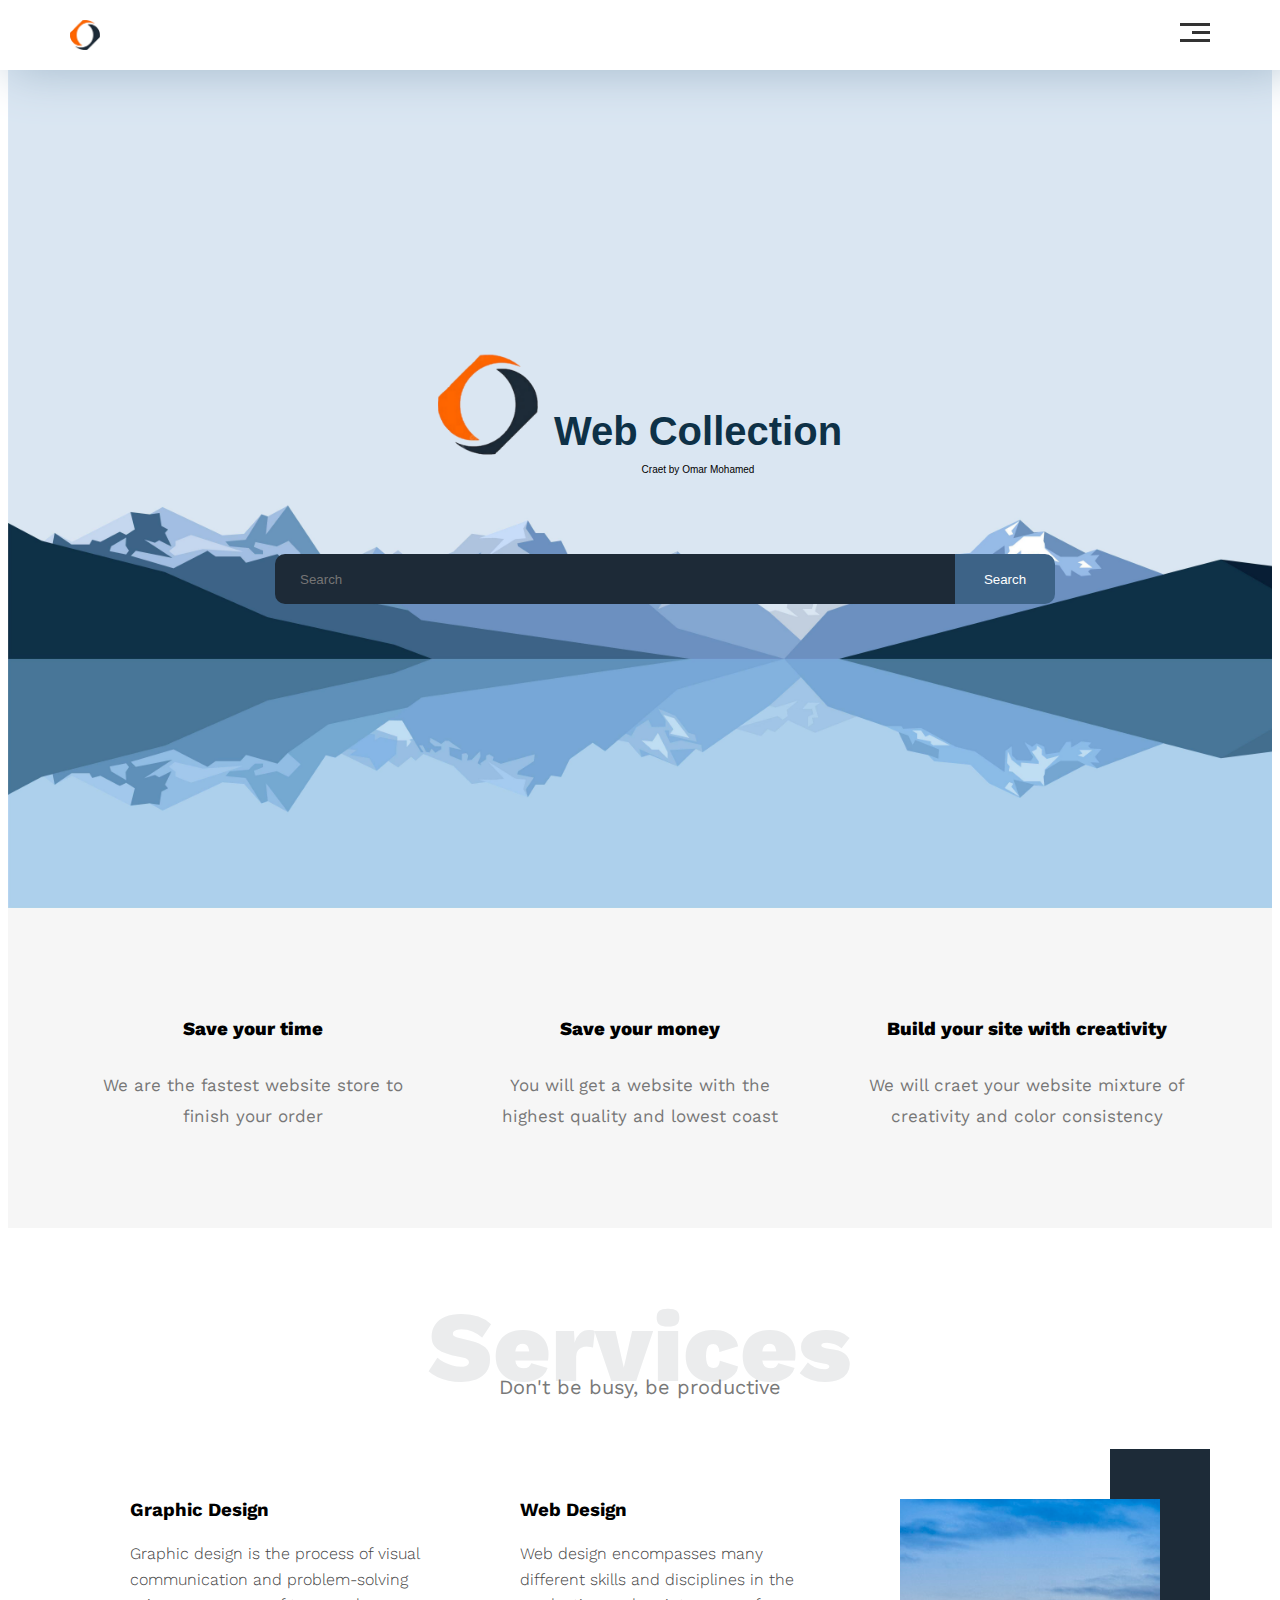
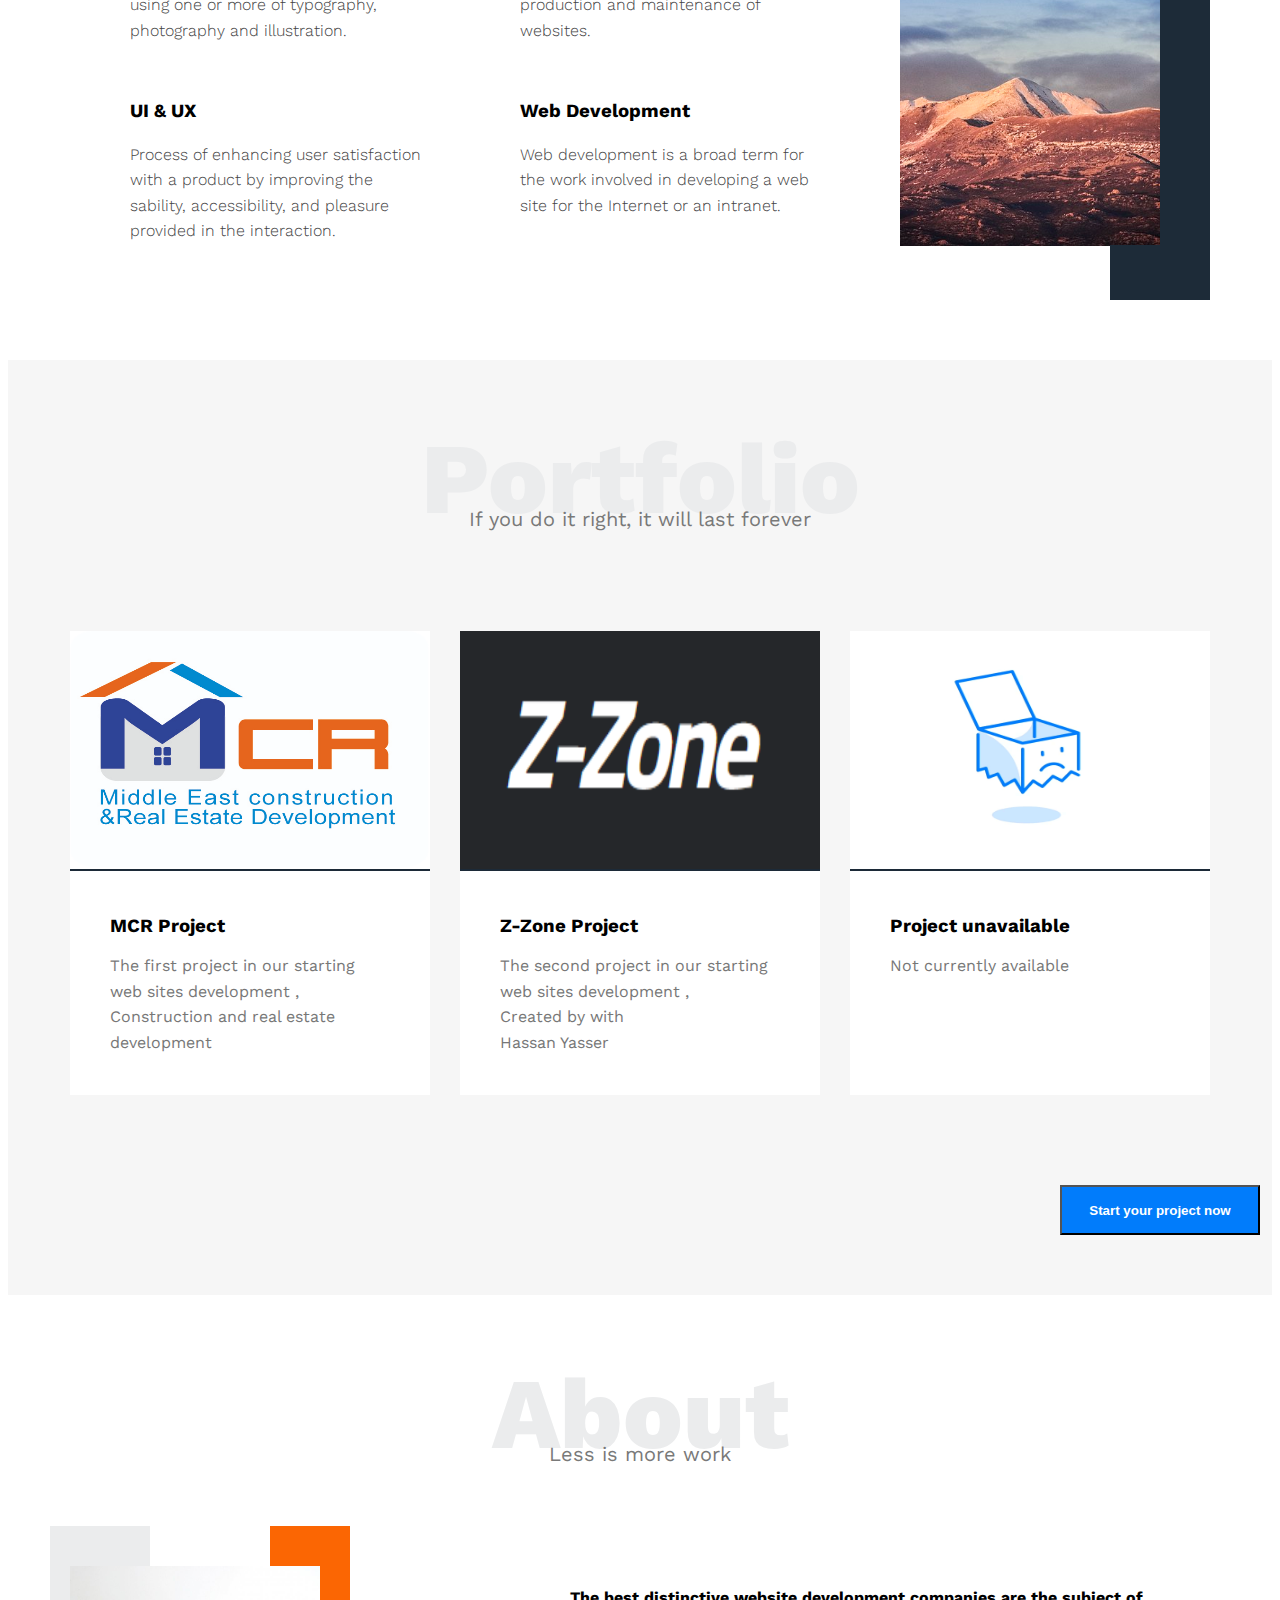
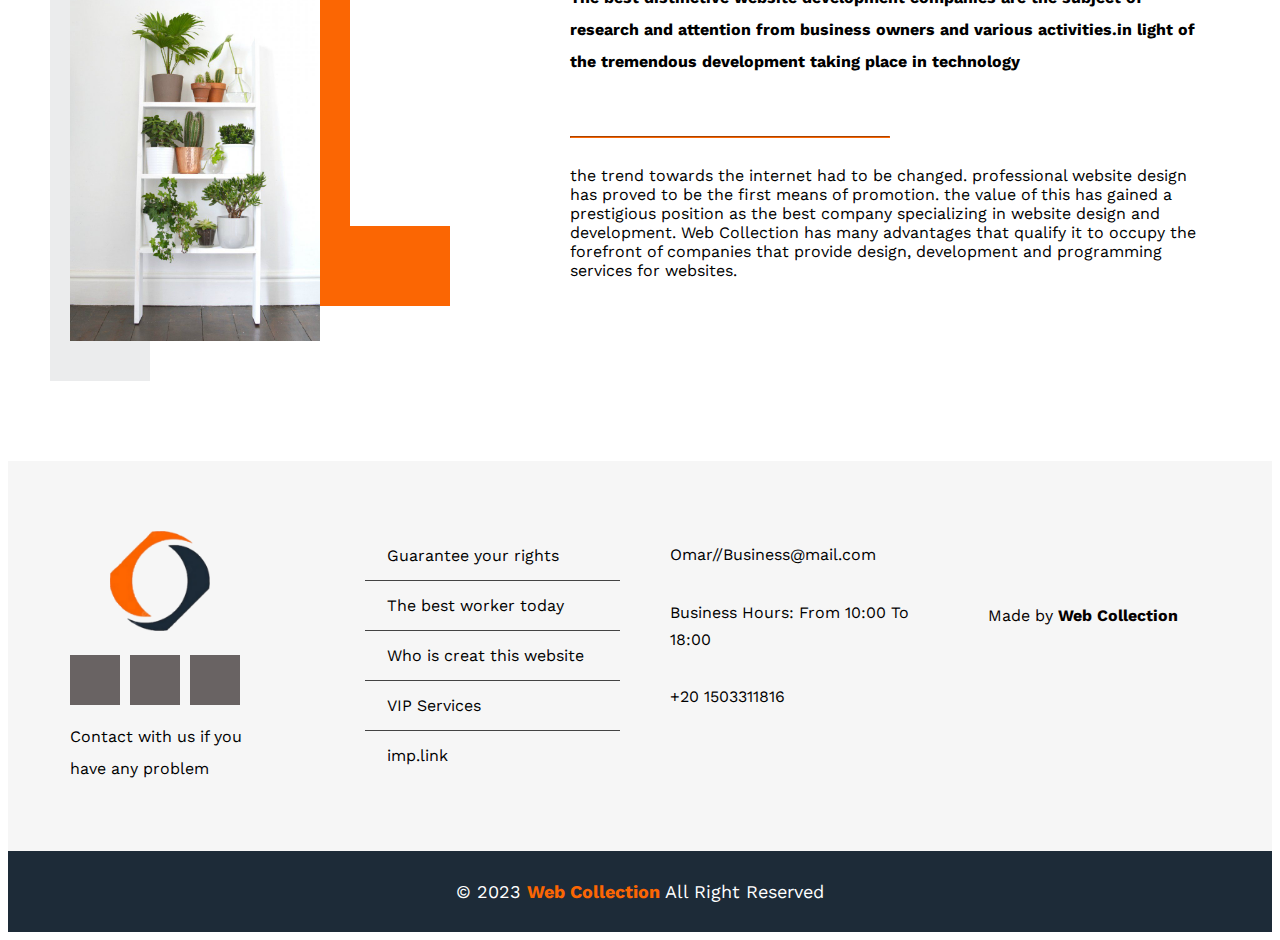
<file: Templete.Html/index.htm>
<!DOCTYPE html>
<html lang="en">
<head>
    <meta charset="UTF-8">
    <meta name="Templete-3" content="Creat website">
    <title> Web Collection</title>
    <link rel="stylesheet" href="../Templete.Css/All.main.css">
    <link rel="stylesheet" href="https://cdnjs.cloudflare.com/ajax/libs/font-awesome/6.3.0/css/all.min.css" integrity="sha512-SzlrxWUlpfuzQ+pcUCosxcglQRNAq/DZjVsC0lE40xsADsfeQoEypE+enwcOiGjk/bSuGGKHEyjSoQ1zVisanQ==" crossorigin="anonymous" referrerpolicy="no-referrer" />
    <link rel="preconnect" href="https://fonts.gstatic.com" crossorigin>
    <link href="https://fonts.googleapis.com/css2?family=Work+Sans:ital,wght@0,200;0,300;0,400;0,500;0,600;0,800;1,100;1,200;1,300;1,400;1,500&display=swap" rel="stylesheet">
    <link rel="preconnect" href="https://fonts.googleapis.com">
    <link rel="preconnect" href="https://fonts.gstatic.com" crossorigin>
    <link rel="preconnect" href="https://fonts.googleapis.com">
    <link rel="preconnect" href="https://fonts.gstatic.com" crossorigin>
    <link href="https://fonts.googleapis.com/css2?family=Work+Sans:ital,wght@0,200;0,300;0,400;0,500;0,600;0,800;1,100;1,200;1,300;1,400;1,500&display=swap" rel="stylesheet">
</head>
    <body>
        <div class="header">
            <div class="container">
                <img class="logo" src="../Templete.Css/imgs/Logo/Picsart_23-08-22_18-49-30-103.png" alt="problem">

                <div class="links">
                        <!-- <ul>
                            <li><a href="#services">English</a></li>
                            <li><a href="#Portfolio">العربية</a></li>
                            <li><a href="#About">française</a></li>
                            <li><a href="#Content">Русский</a></li>
                        </ul> -->
                        <span class="icon">
                            <span></span>
                            <span></span>
                            <span></span>
                        </span>
                        <ul>
                            <li><a href="#Services">Services</a></li>
                            <li><a href="#Portfolio">Portfolio</a></li>
                            <li><a href="#About">About</a></li>
                            <li><a href="#Footer">Contact</a></li>
                        </ul>
                    </div>
                </div>
            </div>
        <div class="landing">
            <div class="intro-text">
                <div class="img-logo">
                    <img src="..//Templete.Css/imgs/Logo/Picsart_23-08-22_18-49-30-103.png" alt="problem">
                </div>
                <h1> Web Collection</h1>
                <p>Craet by Omar Mohamed</p>
            </div>
            <div class="div-121">
                <div class="SEARCH-22">
                <div class="box-1">
                <div class="box">
                 <div class="div-122">
                    <form class="form-1">
                        <div class="input-search-1" style="left: 700px; bottom: 250px;">
                        <input class="input-text-1" type="text" name="" img src="../Templete.Css/imgs/Picsart_23-08-22_18-49-30-103.png" alt="problem" height="100px" width="100px" placeholder="Search">
                        <input class="input-submit-1" type="submit" name="Search" value="Search">
                    </div>
                 </div>
                    </div>
                        </form>
                    </div>
                </div>
            </div>
    </div>
</div>
    <div class="features">
        <div class="container">
            <div class="feat">
                <div class="test-0">
                 <i class="fa-solid fa-jet-fighter fa-3x"></i> 
                </div>
                <h3> Save your time</h3>
                <p>We are the fastest website store to finish your order</p>
            </div>
            <div class="feat">
                <i class="fa-solid fa-piggy-bank fa-3x"></i>
                <h3> Save your money</h3>
                <p>You will get a website with the highest quality  and lowest coast</p>
            </div>
            <div class="feat">
                <i class="fa-solid fa-hammer fa-3x"></i>
                <h3> Build your site with creativity</h3>
                <p>We will craet your website mixture of creativity and  color consistency</p>
            </div>
        </div>
    </div>
    <div class="services" id="Services">
        <div class="container">
            <h2 class="heading-1">Services</h2>
            <p> Don't be busy, be productive</p>
            <div class="services-content">
                <div class="col">
                    <div class="serv">
                        <i class="fa-solid fa-paint-roller fa-2x"></i>
                        <div class="text">
                            <h3>Graphic Design</h3>
                            <p>  
                                 Graphic design is the process of visual <br> communication and problem-solving <br> using 
                                one or more of typography,<br> photography and illustration.</p> 
                        </div>
                    </div>
                    <div class="serv">
                        <i class="fa-brands fa-sketch fa-2x"></i>
                        <div class="text">
                            <h3>UI & UX</h3>
                            <p>  
                            Process of enhancing user satisfaction <br> with a product by improving the <br>
                         sability, accessibility, and pleasure <br> provided in the interaction.</p>
                    </div>
                </div>
            </div>
                <div class="col">
                    <div class="serv">
                        <i class="fa-brands fa-slack fa-2x"></i>
                        <div class="text">
                            <h3>Web Design</h3>
                            <p>  
                                Web design encompasses many <br> different skills and disciplines
                                in the <br> production and maintenance of <br> websites.
                            </p>
                        </div>
                    </div>
                <div class="col">
                    <div class="serv">
                        <i class="fa-solid fa-pen-ruler fa-2x"></i>
                        <div class="text">
                            <h3>Web Development</h3>
                                <p>
                                    Web development is a broad term for <br> the  work involved in 
                                    developing a web <br> site for  the Internet or an intranet.
                                     </p>
                            </div>
                        </div>
                    </div>
                </div>
                     <div class="col">
                         <div class="image">
                            <div class="i-14-1"></div>
                            <div class="i-14-2"></div>
                            <div class="img-14"></div> 
                            <img src="../Templete.Css/imgs/Background-imgs/services.jpg" alt="problem">
                            
                         </div> 
                    </div> 
                </div>
            </div>
        </div>
        <div class="Portfolio" id="Portfolio">
            <div class="container">
                <h2 class="heading-2">Portfolio</h2>
                <p> If you do it right, it will last forever</p>
                <div class="Portfolio-content">
                    <a href="file:///D:/Web-collection/Templete.Html/Project.html">
                    <div class="card-1">
                    <div class="card">
                        <!-- <img class="img-219" src="../Templete.Css/imgs/Photos-creator/Omar-Mohamed.jpg" alt="problem "> 
                        <span class="verified-icon">
                            <img class="img-220" src="../Templete.Css/imgs/Photos-creator/Icons/Verified.png" alt="problem">
                        </span> -->
                        <img src="../Templete.Css/imgs/Our-Project/MCR-project/MCR-Project" alt="problem" width="360px" height="240px">
                        <div class="info">
                            <h3>MCR Project</h3>
                            <p>The first project in our starting web sites development , <br> 
                            Construction and real estate development</p>
                        </div>
                    </div>
                </div>
            </a>
            <a href="file:///D:/Web-collection/Templete.Html/Project.html">
                <div class="card-2">
                    <div class="card">
                    <img src="../Templete.Css/imgs/Our-Project/Project-2/Z-Zone-pic.png" alt="problem" width="360px" height="240px">
                    <div class="info">
                        <h3>Z-Zone Project</h3>
                        <p>The second project in our starting web sites development , <br> Created by with <br> Hassan Yasser</p>
                    </div>
                </div>
                </div>
            </a>
                    <div class="card-3">
                        <div class="card">
                            <img src="../Templete.Css/imgs/Our-Project/Project-2/6d5a0df598037bf7a872f1f8aef118b8.gif" alt="problem" width="360px" height="240px">
                            <div class="info">
                                <h3>Project unavailable</h3>
                                <p>Not currently available <br><br><br><br></p>
                            </div>
                        </div>
                    </div>
                    <div class="button-11-1">
                       <a href="file:///D:/Web-collection/Templete.Html/make.html"><button>Start your project now</button></a> 
                    </div>
                </div>
            </div>
        </div>
        <div class="About" id="About">
            <div class="container">
                <h2 class="heading-2">About</h2>
                <p>Less is more work</p>
                <div class="About-content">
                    <div class="image">
                        <div class="i-18-1"></div>
                        <div class="i-18-2"></div>
                        <div class="i-18-3"></div>
                        <img src="../Templete.Css/imgs/Background-imgs/photo-12.jpg" alt="problem">
                    </div>
                    <div class="text">
                        <p>The best distinctive website development companies are the subject of research and attention from business owners and various activities.in light of the tremendous development taking place in technology </p>
                        <hr>
                        <p>the trend towards the internet had to be changed. professional website design has proved to be the first means of promotion. the value of this has gained a prestigious position as the best company specializing in website design and development. Web Collection has many advantages that qualify it to occupy the forefront of companies that provide design, development and programming services for websites.<p>
                    </div>
                </div>
            </div>
        </div>
        <div id="Footer" class="footer">
            <div class="container">
              <div class="box-1">
                <img class="logo" src="../Templete.Css/imgs/Logo/Picsart_23-08-22_18-49-30-103.png" alt="problem">
                <ul class="social">
                  <li>
                    <a class="facebook" href="https://www.facebook.com/mohamed.morsielhbbal?mibextid=ZbWKwL">
                      <i class="fab fa-facebook-f"></i>
                    </a>
                  </li>
                  <li>
                    <a class="twitter" href="">
                      <i class="fab fa-twitter"></i>
                    </a>
                  </li>
                  <li>
                    <a class="instagram" href="https://instagram.com/mvro_53?utm_source=qr&igshid=ZDc4ODBmNjlmNQ%3D">
                        <i class="fa-brands fa-instagram"></i>
                    </a>
                  </li>
                </ul>
                <p class="text">
                    Contact with us if you <br> have any problem
                </p>
              </div>
              <div class="box-1">
                <ul class="links">
                  <li>
                    <a href="file:///D:/Web-collection/Templete.Html/Guarantee.html">Guarantee your rights</a>
                  </li>
                  <li>
                    <a href="file:///D:/Web-collection/Templete.Html/make.html">The best worker today</a>
                  </li>
                  <li>
                    <a  href="">Who is creat this website</a>
                  </li>
                  <li>
                    <a href="">VIP Services</a>
                  </li>
                  <li>
                    <a href="">imp.link</a>
                  </li> 
                </ul>
              </div>
              <div class="box-1">
                <div class="line">
                    <i class="fa-solid fa-envelope"></i>
                    <div class="info"><a href="mailto:Omar//Business@mail.com?subject=Contact" class="link">Omar//Business@mail.com</a></div>
                </div>
                <div class="line">
                  <i class="far fa-clock fa-fw"></i>
                  <div class="info">Business Hours: From 10:00 To 18:00</div>
                </div>
                <div class="line">
                  <i class="fas fa-phone-volume fa-fw"></i>
                  <div class="info">
                    <span>+20 1503311816</span>
                  </div>
                </div>
              </div>
              <p class="copyright">
                Made by
                <strong style="display: none;">
                Omar Mohamed
              </strong>
              <strong>Web Collection</strong>
              </p>
            </div>
          </div>
         <div class="footer-2">
            &copy; 2023 <span>Web Collection</span> All Right Reserved
        </div> 
    </body>
</html>
</file>
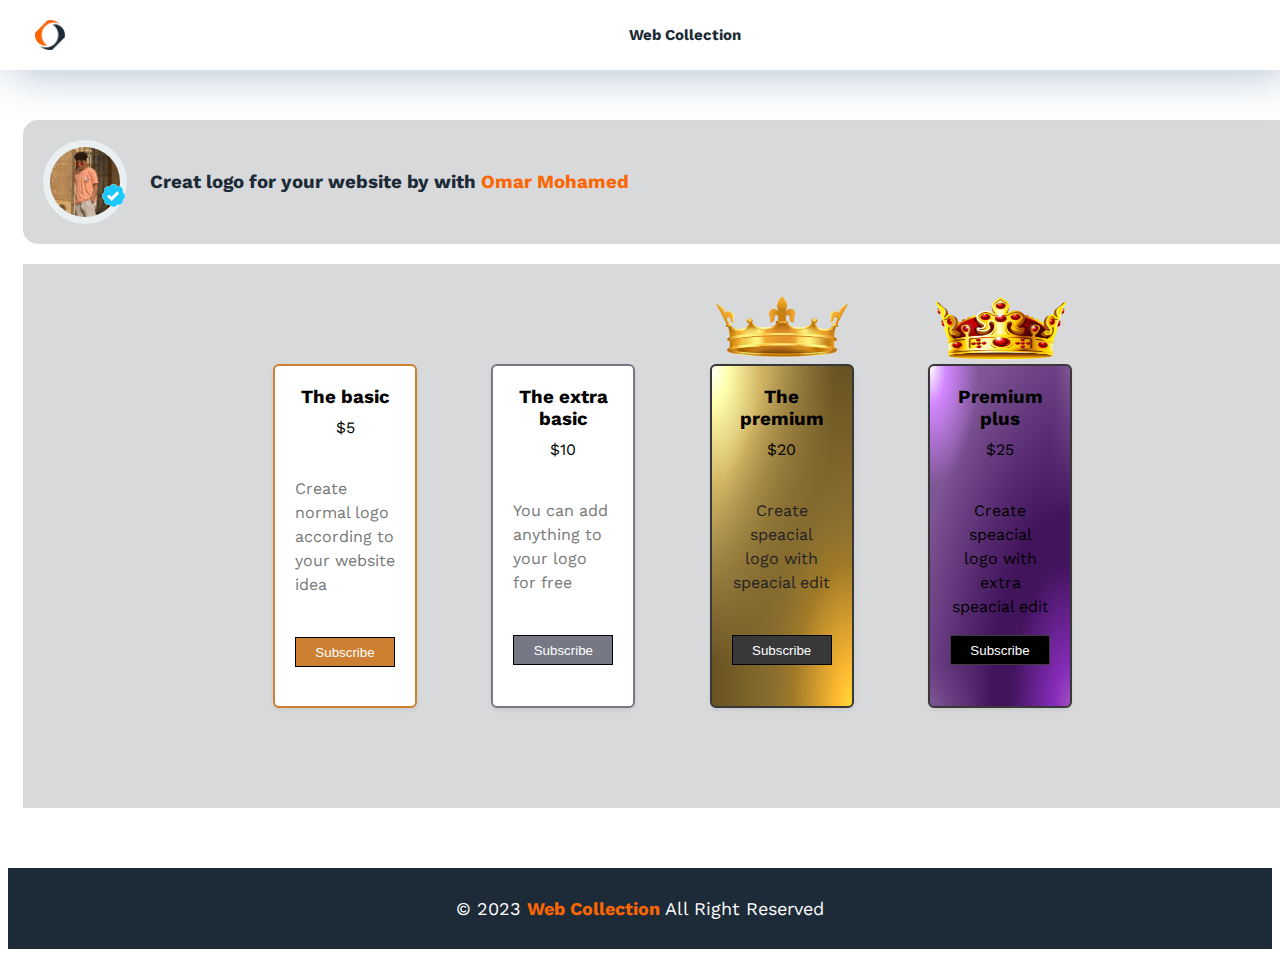
<file: Templete.Html/Creat-logo-page.html>
<!DOCTYPE html>
<html lang="en">
<head>
    <meta charset="UTF-8">
    <meta name="Templete-3" content=" bla bla bla">
    <title> Web Collection</title>
    <link rel="stylesheet" href="../Templete.Css/Creat-logo-page.css"/>
    <link rel="stylesheet" href="https://cdnjs.cloudflare.com/ajax/libs/font-awesome/6.3.0/css/all.min.css" integrity="sha512-SzlrxWUlpfuzQ+pcUCosxcglQRNAq/DZjVsC0lE40xsADsfeQoEypE+enwcOiGjk/bSuGGKHEyjSoQ1zVisanQ==" crossorigin="anonymous" referrerpolicy="no-referrer" />
    <link rel="preconnect" href="https://fonts.gstatic.com" crossorigin>
    <link href="https://fonts.googleapis.com/css2?family=Work+Sans:ital,wght@0,200;0,300;0,400;0,500;0,600;0,800;1,100;1,200;1,300;1,400;1,500&display=swap" rel="stylesheet">
    <link rel="preconnect" href="https://fonts.googleapis.com">
    <link rel="preconnect" href="https://fonts.gstatic.com" crossorigin>
    <link rel="preconnect" href="https://fonts.googleapis.com">
    <link rel="preconnect" href="https://fonts.gstatic.com" crossorigin>
    <link href="https://fonts.googleapis.com/css2?family=Work+Sans:ital,wght@0,200;0,300;0,400;0,500;0,600;0,800;1,100;1,200;1,300;1,400;1,500&display=swap" rel="stylesheet">
    <title>Guarantee-page</title>
</head>
<body>
    <div class="header">
        <div class="container">
            <img class="logo" src="../Templete.Css/imgs/Logo/Picsart_23-08-22_18-49-30-103.png" alt="problem">
            <div class="title">
                <p>Web Collection</p>
            </div>
            <div class="links">
                    <span class="icon">
                        <span></span>
                        <span></span>
                        <span></span>
                    </span>
                    <ul>
                        <li><a href="#language">language</a></li>
                        <li><a href="#Settings">Settings</a></li>
                    </ul>
                </div>
            </div>
        </div>
    <div class="page">
        <div class="container">
            <div class="intro-title">
                <img class="img-219" src="../Templete.Css/imgs/Photos-creator/Omar-Mohamed-1.jpg" alt="problem "> 
                <span class="verified-icon">
                    <img class="img-220" src="../Templete.Css/imgs/Photos-creator/Icons/Verified.png" alt="problem">
                </span>
                <h3>Creat logo for your website by with <span> <a href=""> Omar Mohamed </a> </span> </h3>
                <span class="span-test-1">
                    <i class=".span-test-01" class="fa-solid fa-repeat fa-flip"></i> 
                    <i class=".span-test-02" class="fa-solid fa-repeat"></i> 
                </span>
            </div>
            <div class="testimonials" id="testimonials">
                <div class="container">
                    <div class="box-1">
                        <h3>The basic</h3>
                        <span>$5</span> 
                        <p>
                            Create normal logo according to your website idea
                        </p>
                        <button><a href=""><span> Subscribe </span></a></button>
                      </div>
                  <div class="box-2">
                    <h3>The extra basic</h3>
                    <span>$10</span> 
                    <p>
                        You can add anything to your logo for free
                    </p>
                    <button><a href=""><span> Subscribe </span></a></button>
                  </div>
                  <div class="box-3">
                    <img src="../Templete.Css/imgs/Photos-creator/Icons/pngegg(13).png" alt="problem">
                    <h3>The premium</h3>
                    <span>$20</span> 
                    <p>
                        Create speacial logo with speacial edit
                    </p>
                    <button><a href=""><span> Subscribe </span></a></button>
                  </div>
                  <div class="box-4">
                    <img src="../Templete.Css/imgs/Photos-creator/Icons/pngegg(15).png" alt="problem">
                    <h3>Premium plus</h3>
                    <span>$25</span> 
                    <p>
                        Create speacial logo with extra speacial edit 
                    </p>
                    <button><a href=""><span> Subscribe </span></a></button>
                  </div>
                </div>
              </div>
            </div>
        </div>
    <div class="footer">
        &copy; 2023 <span>Web Collection</span> All Right Reserved
    </div>   
</body>   
</html>
</file>
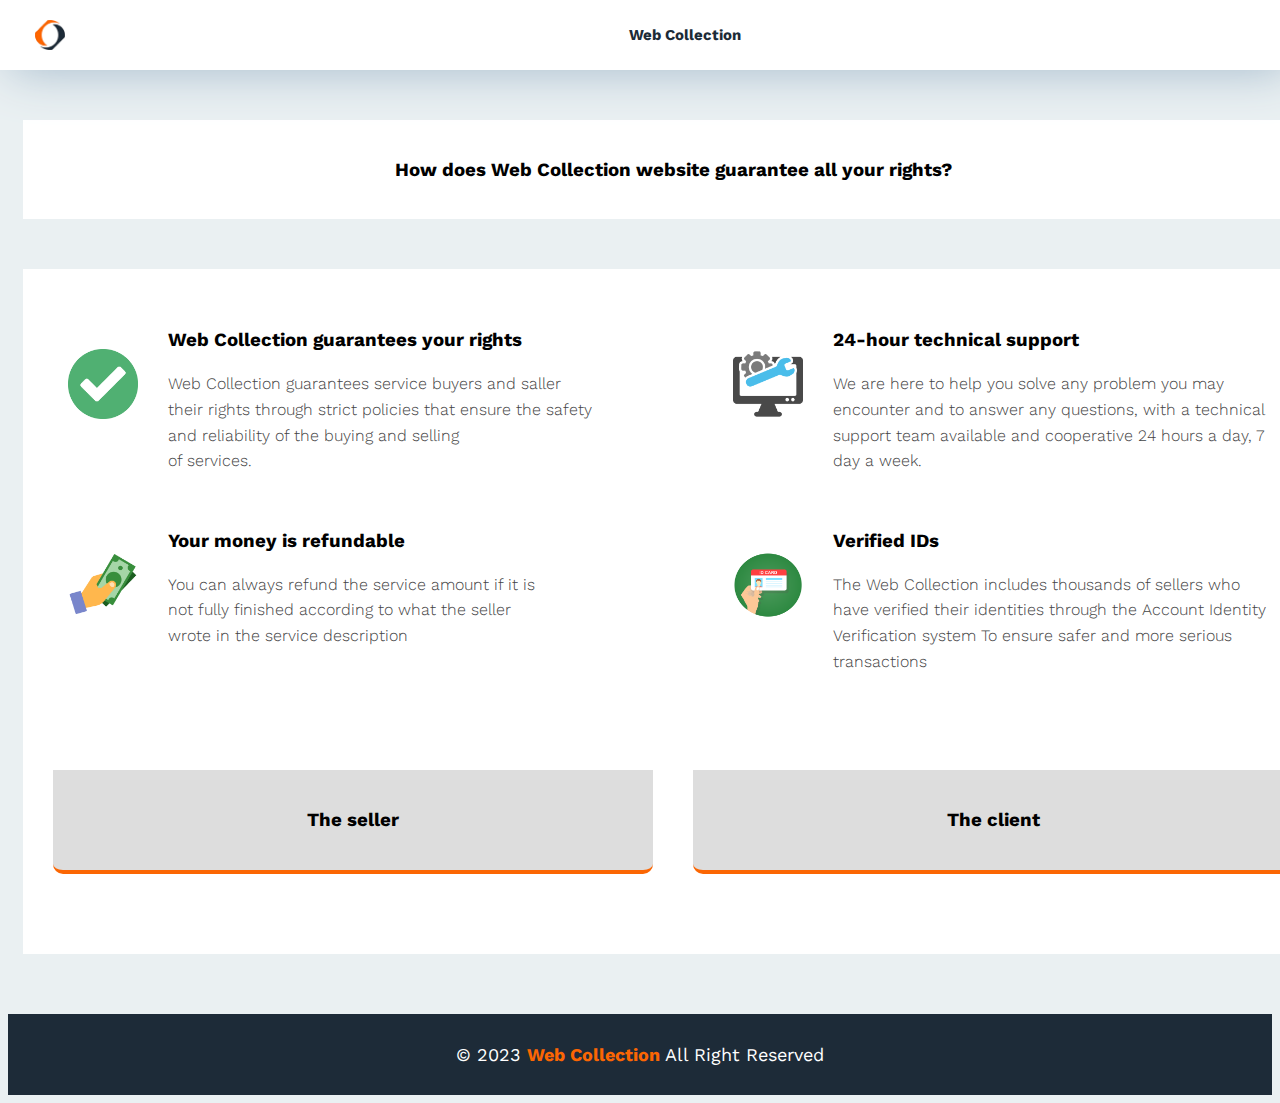
<file: Templete.Html/Guarantee.html>
<!DOCTYPE html>
<html lang="en">
<head>
    <meta charset="UTF-8">
    <meta name="Templete-3" content=" bla bla bla">
    <title> Web Collection</title>
    <link rel="stylesheet" href="../Templete.Css/Guarantee.css"/>
    <link rel="stylesheet" href="https://cdnjs.cloudflare.com/ajax/libs/font-awesome/6.3.0/css/all.min.css" integrity="sha512-SzlrxWUlpfuzQ+pcUCosxcglQRNAq/DZjVsC0lE40xsADsfeQoEypE+enwcOiGjk/bSuGGKHEyjSoQ1zVisanQ==" crossorigin="anonymous" referrerpolicy="no-referrer" />
    <link rel="preconnect" href="https://fonts.gstatic.com" crossorigin>
    <link href="https://fonts.googleapis.com/css2?family=Work+Sans:ital,wght@0,200;0,300;0,400;0,500;0,600;0,800;1,100;1,200;1,300;1,400;1,500&display=swap" rel="stylesheet">
    <link rel="preconnect" href="https://fonts.googleapis.com">
    <link rel="preconnect" href="https://fonts.gstatic.com" crossorigin>
    <link rel="preconnect" href="https://fonts.googleapis.com">
    <link rel="preconnect" href="https://fonts.gstatic.com" crossorigin>
    <link href="https://fonts.googleapis.com/css2?family=Work+Sans:ital,wght@0,200;0,300;0,400;0,500;0,600;0,800;1,100;1,200;1,300;1,400;1,500&display=swap" rel="stylesheet">
    <title>Guarantee-page</title>
</head>
<body>
    <div class="header">
        <div class="container">
            <img class="logo" src="../Templete.Css/imgs/Logo/Picsart_23-08-22_18-49-30-103.png" alt="problem">
            <div class="title">
                <p>Web Collection</p>
            </div>
            <div class="links">
                    <span class="icon">
                        <span></span>
                        <span></span>
                        <span></span>
                    </span>
                    <ul>
                        <li><a href="#language">language</a></li>
                        <li><a href="#Settings">Settings</a></li>
                    </ul>
                </div>
            </div>
        </div>
    <div class="page">
        <div class="container">
            <div class="intro-title">
                <h3>How does Web Collection website guarantee all your rights?</h3>
            </div>
            <div class="Text-part">
                <div class="container">
                    <div class="Text-part-content">
                        <div class="col">
                            <div class="serv">
                                <img src="../Templete.Css/imgs/Photos-creator/Icons/pngegg(2).png" alt="problem">
                                <div class="text">
                                    <h3>Web Collection guarantees your rights</h3>
                                    <p>  
                                        Web Collection guarantees service buyers and saller <br> their rights through strict policies that ensure the safety <br> and  reliability of the buying and selling <br> of services. 
                                    </p>  
                                </div>
                            </div>
                            <div class="serv">
                                <img src="../Templete.Css/imgs/Photos-creator/Icons/pngegg(4).png" alt="problem">
                                <div class="text">
                                    <h3>Your money is refundable</h3>
                                    <p>  
                                        You can always refund the service amount if it is <br> not fully finished according to what the seller <br> wrote in the service description
                                    </p>
                            </div>
                        </div>
                    </div>
                        <div class="col">
                            <div class="serv">
                                <img src="../Templete.Css/imgs/Photos-creator/Icons/pngegg(6).png" alt="problem">
                                <div class="text">
                                    <h3>24-hour technical support</h3>
                                    <p>  
                                        We are here to help you solve any problem you may 
                                        encounter and to answer any questions, 
                                        with a technical support team  available and  
                                        cooperative 24 hours a day, 7 day a week.
                                    </p>
                                </div>
                            </div>
                        <div class="col">
                            <div class="serv">
                                <img src="../Templete.Css/imgs/Photos-creator/Icons/pngegg(8).png" alt="problem">
                                <div class="text">
                                    <h3>Verified IDs</h3>
                                    <p>
                                        The Web Collection includes thousands of sellers who have verified  their identities through the Account Identity Verification system  To ensure safer and more serious transactions
                                    </p>
                                </div>
                            </div>
                        </div>
                    </div>
                </div>
                <div class="Text-part-2-hover-content">
                    <div class="col">
                        <div class="the-seller-part">
                            <div class="intro-text">
                                <h3>The seller</h3>
                            </div>
                        </div>
                    </div>
                    <div class="col">
                        <div class="the-client-part">
                            <div class="intro-text">
                                <h3>The client</h3>
                            </div>
                        </div> 
                    </div>
                </div>
            </div>
        </div>
    </div>
</div>
<div class="footer">
    &copy; 2023 <span>Web Collection</span> All Right Reserved
</div>   
</body>
</html>
</file>
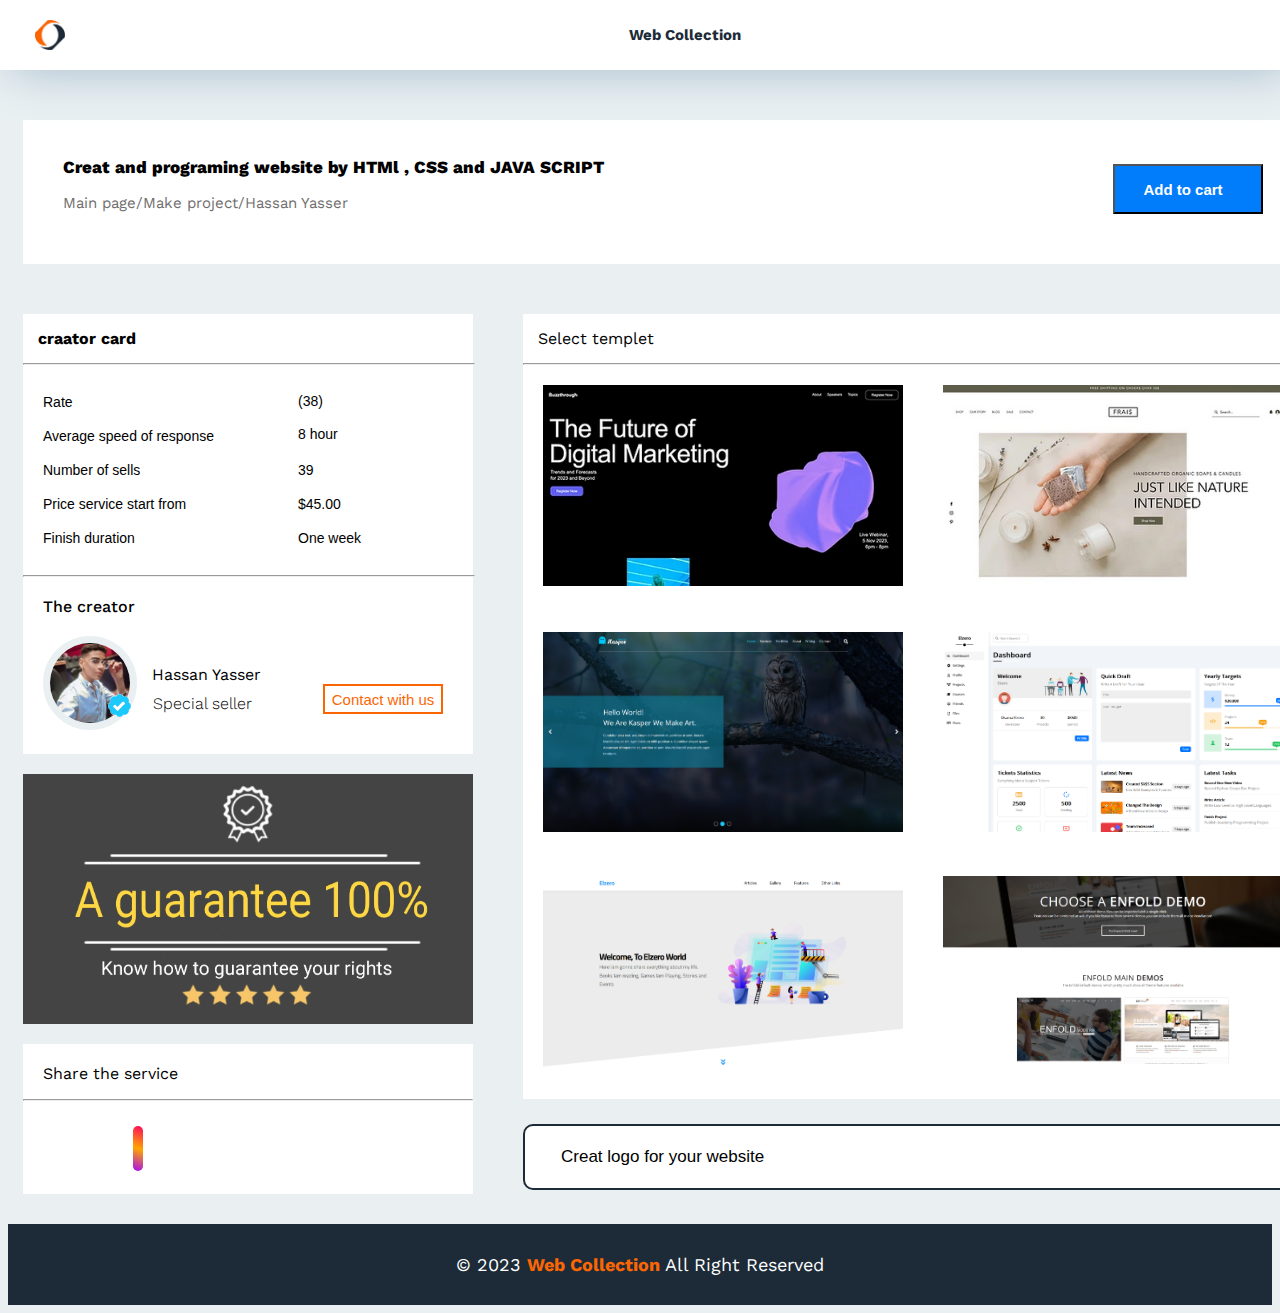
<file: Templete.Html/Hassan-Yasser-profile.Html>
<!DOCTYPE html>
<html lang="en">
<head>
    <meta charset="UTF-8">
    <link rel="stylesheet" href="../Templete.Css/profile-creator.css">
    <meta name="viewport" content="width=device-width, initial-scale=1.0">
    <link rel="stylesheet" href="https://cdnjs.cloudflare.com/ajax/libs/font-awesome/6.3.0/css/all.min.css" integrity="sha512-SzlrxWUlpfuzQ+pcUCosxcglQRNAq/DZjVsC0lE40xsADsfeQoEypE+enwcOiGjk/bSuGGKHEyjSoQ1zVisanQ==" crossorigin="anonymous" referrerpolicy="no-referrer" />
    <link rel="preconnect" href="https://fonts.gstatic.com" crossorigin>
    <link href="https://fonts.googleapis.com/css2?family=Work+Sans:ital,wght@0,200;0,300;0,400;0,500;0,600;0,800;1,100;1,200;1,300;1,400;1,500&display=swap" rel="stylesheet">
    <link rel="preconnect" href="https://fonts.googleapis.com">
    <link rel="preconnect" href="https://fonts.gstatic.com" crossorigin>
    <link rel="preconnect" href="https://fonts.googleapis.com">
    <link rel="preconnect" href="https://fonts.gstatic.com" crossorigin>
    <link href="https://fonts.googleapis.com/css2?family=Work+Sans:ital,wght@0,200;0,300;0,400;0,500;0,600;0,800;1,100;1,200;1,300;1,400;1,500&display=swap" rel="stylesheet">
    <title>Profile Creator</title>
</head>
<body>
    <div class="header">
        <div class="container">
            <img class="logo" src="../Templete.Css/imgs/Logo/Picsart_23-08-22_18-49-30-103.png" alt="problem">
            <div class="title">
                <p>Web Collection</p>
            </div>
            <div class="links">
                    <span class="icon">
                        <span></span>
                        <span></span>
                        <span></span>
                    </span>
                    <ul>
                        <li><a href="#language">language</a></li>
                        <li><a href="#Settings">Settings</a></li>
                    </ul>
                </div>
            </div>
        </div>
    <div class="page">
        <div class="container">
            <div class="h1-intro">
                <p>Creat and programing website by HTMl , CSS and JAVA SCRIPT</p>
                <span>Main page/Make project/Hassan Yasser</span>
                <div class="button-11-1">
                    <a href="file:///D:/Templete%20-%20test%20-project/Templete.Html/make.html"><button>Add to cart<i class="fa-solid fa-cart-shopping fa-1x"></i></button></a> 
                 </div>
            </div>
            <div class="row">
                <div class="container">
                    <div class="card">
                        <div class="title">
                            <h4>craator card</h4>
                        </div>
                        <hr>
                        <div class="information">
                            <div class="col">
                                <span>Rate</span>   
                                <div class="rate">
                                    <i class="filled fas fa-star"></i>
                                    <i class="filled fas fa-star"></i>
                                    <i class="filled fas fa-star"></i>
                                    <i class="filled fas fa-star"></i>
                                    <i class="filled fas fa-star"></i> (38)
                                  </div>   
                            </div>
                            <div class="col">
                                <span>Average speed of response</span>
                                <span>8 hour</span>
                            </div>
                            <div class="col">
                                <span>Number of sells</span>
                                <span>39</span>
                            </div>
                            <div class="col">
                                <span>Price service start from </span>
                                <span>$45.00</span>
                            </div>   
                            <div class="col">
                                <span>Finish duration</span>
                                <span> One week</span>
                            </div>
                        </div>
                        <hr>
                        <div class="footer-row">
                            <span> The creator</span>
                            <img class="img-219" src="../Templete.Css/imgs/Photos-creator/Hassan-Yasser.jpg" alt="problem "> 
                            <span class="verified-icon">
                                <img class="img-220" src="../Templete.Css/imgs/Photos-creator/Icons/Verified.png" alt="problem">
                            </span>
                            <span> <a href=""> Hassan Yasser </a></span>
                            <p>Special seller <i class="fa-solid fa-briefcase"></i> </p>
                            <div class="button-11-2">
                                <a href="file:///D:/Templete%20-%20test%20-project/Templete.Html/make.html"><button>Contact with us</button></a> 
                             </div>
                        </div>
                    </div>
                    <div class="img-guarantee">
                        <a href="file:///D:/Templete%20-%20test%20-project/Templete.Html/Guarantee.html">
                        <img src="../Templete.Css/imgs/Photos-creator/Icons/Guarantee-icon.jpg" alt="problem">
                    </a>
                     </div>
                <div class="share-with">
                    <p>Share the service</p>
                    <hr>
                    <ul class="social">
                        <li>
                            <a class="facebook" href="https://www.facebook.com/mohamed.morsielhbbal?mibextid=ZbWKwL">
                            <i class="fa-brands fa-facebook"></i>
                            </a>
                            <a class="linkedin" href="">
                                <i class="fa-brands fa-linkedin"></i>
                            </a>
                            <a class="instagram" href="">
                                <i class="fa-brands fa-instagram"></i>
                            </a>
                            <a class="telegram" href="telegram">
                                <i class="fa-brands fa-telegram"></i>
                            </a>
                            <a class="twitter" href="">
                                <i class="fa-brands fa-square-twitter"></i>
                            </a>
                        </li>
                    </ul>
                    <div class="templete-project-creator">
                        <div class="containr">
                            <div class="title-22">
                                <p>Select templet</p>
                            </div>
                            <hr>
                            <div class="simpe">
                                 <div class="image">
                                     <div class="links-1">
                                         <ul>
                                            <li class="ooo-31" ><a href="#Settings">The price templet is $25</a></li>
                                            <span>
                                            <li><a href=""><button class="ooo-1">View  templet</button></a></li>
                                            <li><a href=""><button class="ooo-2">Select templet</button></a></li>
                                            </span>
                                        </ul> 
                                    </div> 
                                    <img src="../Templete.Css/imgs/Photos-creator/templete-imgs/templet.png" alt="problem">
                                </div> 
                                 <div class="image">
                                    <div class="links-2">
                                        <ul>
                                            <li class="ooo-31" ><a href="#Settings">The price templet is $20</a></li>
                                            <span>
                                            <li><a href=""><button class="ooo-1">View  templet</button></a></li>
                                            <li><a href=""><button class="ooo-2">Select templet</button></a></li>
                                            </span>
                                        </ul>
                                    </div>
                                    <img src="../Templete.Css/imgs/Photos-creator/templete-imgs/skin care.png" alt="problem">
                                </div> 
                                <div class="image">
                                    <div class="links-3">
                                        <ul>
                                            <li class="ooo-31" ><a href="000">The price templet is $15</a></li>
                                            <span>
                                            <li><a href="https://elzerowebschool.github.io/HTML_And_CSS_Template_Two/"><button class="ooo-1">View  templet</button></a></li>
                                            <li><a href=""><button class="ooo-2">Select templet</button></a></li>
                                            </span>
                                        </ul>
                                    </div>
                                    <img src="../Templete.Css/imgs/Photos-creator/templete-imgs/poject-elzero.png " alt="problem">
                                </div>
                                <div class="image">
                                    <div class="links-4">
                                        <ul>
                                            <li class="ooo-31" ><a href="#Settings">The price templet is $10</a></li>
                                            <span>
                                            <li><a href="https://elzerowebschool.github.io/HTML_And_CSS_Template_Four/"><button class="ooo-1">View  templet</button></a></li>
                                            <li><a href=""><button class="ooo-2">Select templet</button></a></li>
                                            </span>
                                        </ul>
                                    </div>
                                    <img src="../Templete.Css/imgs/Photos-creator/templete-imgs/temp-elzero_2.png" alt="problem">
                                </div>
                                <div class="image">
                                    <div class="links-5">
                                        <ul>
                                            <li class="ooo-31" ><a href="#Settings">The price templet is $10</a></li>
                                            <span>
                                            <li><a href="https://elzerowebschool.github.io/HTML_And_CSS_Template_Three/"><button class="ooo-1">View  templet</button></a></li>
                                            <li><a href=""><button class="ooo-2">Select templet</button></a></li>
                                            </span>
                                        </ul>
                                    </div>
                                    <img src="../Templete.Css/imgs/Photos-creator/templete-imgs/temp-elzero_3.png" alt="problem">
                                </div>
                                <div class="image">
                                    <div class="links-6">
                                        <ul>
                                            <li class="ooo-31" ><a href="#Settings">The price templet is $10</a></li>
                                            <span>
                                            <li><a href=""><button class="ooo-1">View  templet</button></a></li>
                                            <li><a href=""><button class="ooo-2">Select templet</button></a></li>
                                            </span>
                                        </ul>
                                    </div>
                                    <img src="../Templete.Css/imgs/Photos-creator/templete-imgs/temp-4.png" alt="problem">
                                </div>
                            </div>
                        </div>          
                    </div>
                        <div class="creat-logo">
                            <button><a href="file:///D:/Templete%20-%20test%20-project/Templete.Html/Creat-logo-page.html">
                            <span>Creat logo for your website</span>
                            <i class="fa-solid fa-pen-clip"></i>
                        </a>
                    </button>
                        </div>
                    </div>
                </div>
            </div>
        </div>
    </div>
</div>
<div class="footer">
    &copy; 2023 <span>Web Collection</span> All Right Reserved
</div>
</body>
</html>
</file>
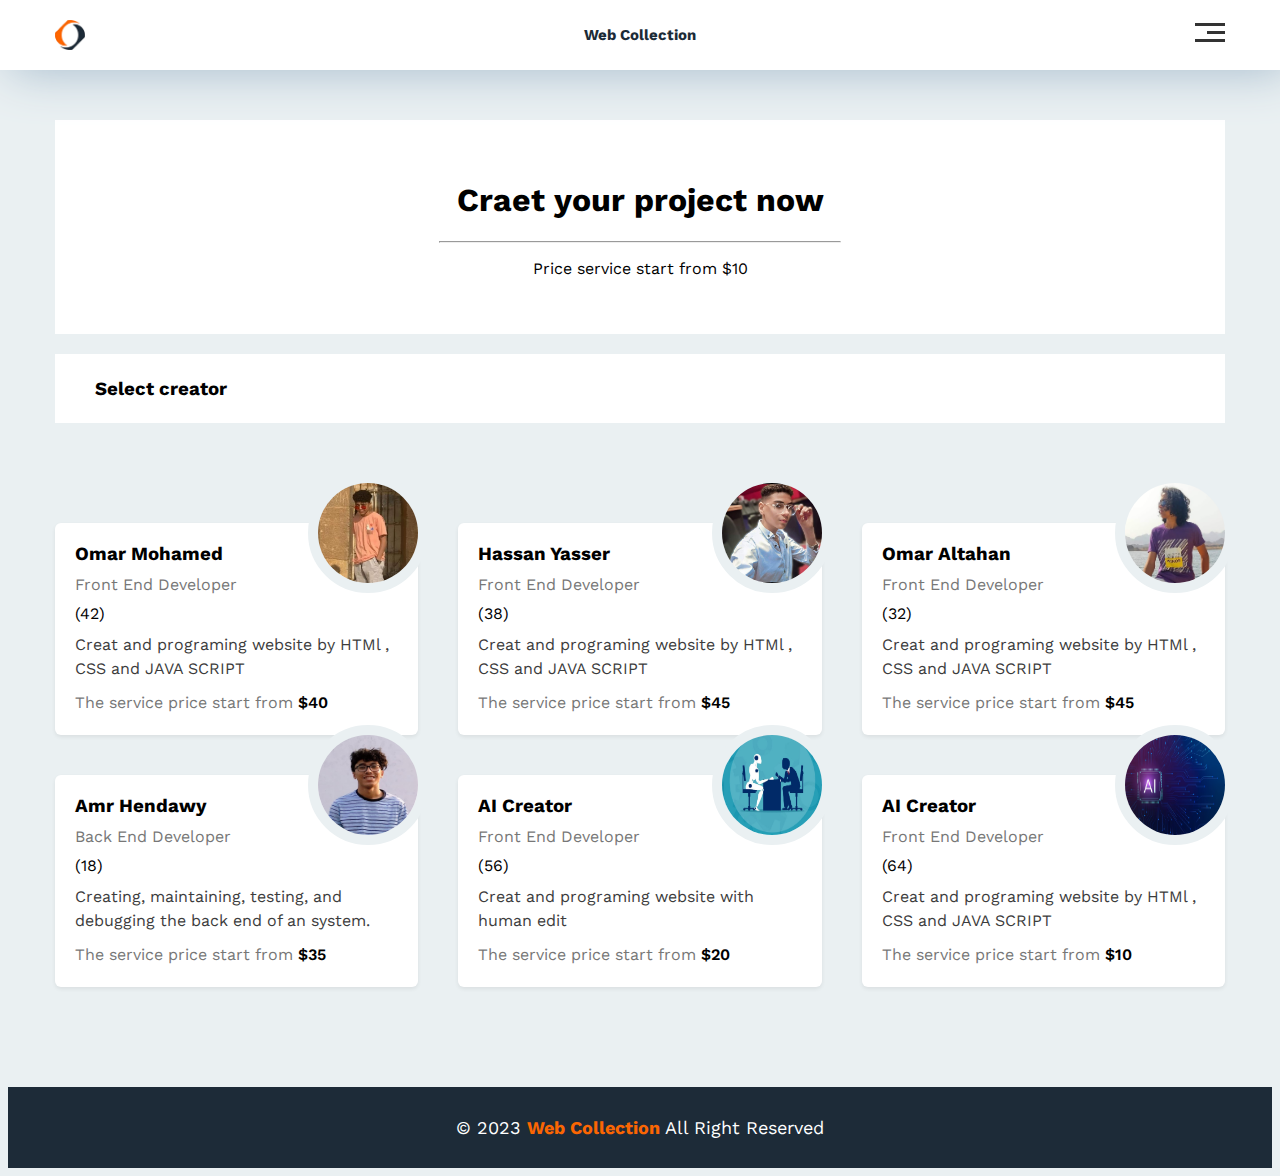
<file: Templete.Html/make.html>
<!DOCTYPE html>
<html lang="en">
<head>
    <meta charset="UTF-8">
    <link rel="stylesheet" href="../Templete.Css/make.css">
    <meta name="viewport" content="width=device-width, initial-scale=1.0">
    <link rel="stylesheet" href="https://cdnjs.cloudflare.com/ajax/libs/font-awesome/6.3.0/css/all.min.css" integrity="sha512-SzlrxWUlpfuzQ+pcUCosxcglQRNAq/DZjVsC0lE40xsADsfeQoEypE+enwcOiGjk/bSuGGKHEyjSoQ1zVisanQ==" crossorigin="anonymous" referrerpolicy="no-referrer" />
    <link rel="preconnect" href="https://fonts.gstatic.com" crossorigin>
    <link href="https://fonts.googleapis.com/css2?family=Work+Sans:ital,wght@0,200;0,300;0,400;0,500;0,600;0,800;1,100;1,200;1,300;1,400;1,500&display=swap" rel="stylesheet">
    <link rel="preconnect" href="https://fonts.googleapis.com">
    <link rel="preconnect" href="https://fonts.gstatic.com" crossorigin>
    <link rel="preconnect" href="https://fonts.googleapis.com">
    <link rel="preconnect" href="https://fonts.gstatic.com" crossorigin>
    <link href="https://fonts.googleapis.com/css2?family=Work+Sans:ital,wght@0,200;0,300;0,400;0,500;0,600;0,800;1,100;1,200;1,300;1,400;1,500&display=swap" rel="stylesheet">
    <title>Make project</title>
</head>
<body>
    <div class="header">
        <div class="container">
            <img class="logo" src="../Templete.Css/imgs/Logo/Picsart_23-08-22_18-49-30-103.png" alt="problem">
            <div class="title">
                <p>Web Collection</p>
            </div>
            <div class="links">
                    <span class="icon">
                        <span></span>
                        <span></span>
                        <span></span>
                    </span>
                    <ul>
                        <li><a href="#language">language</a></li>
                        <li><a href="#Settings">Settings</a></li>
                    </ul>
                </div>
            </div>
        </div>
        <div class="page">
            <div class="container">
                <div class="h1-intro">
                    <h1>Craet your project now</h1>
                    <hr>
                    <p>Price service start from $10</p>
                </div>
                <div class="title-122">
                    <h3> Select creator <a href=""><i class="fa-solid fa-house fa-beat-fade"></i></a></h3>
                </div>
            </div>
            <div class="testimonials" id="testimonials">
                <div class="container">
                  <div class="box">
                    <img src="../Templete.Css/imgs/Photos-creator/Omar-Mohamed-1.jpg" alt="problem">
                    <h3>Omar Mohamed</h3>
                    <span class="title">Front End Developer</span>
                    <div class="rate">
                      <i class="filled fas fa-star"></i>
                      <i class="filled fas fa-star"></i>
                      <i class="filled fas fa-star"></i>
                      <i class="filled fas fa-star"></i>
                      <i class="filled fas fa-star"></i> (42)
                    </div>
                    <p>
                      <a href="file:///D:/Web-collection/Templete.Html/Profile-creator.Html">Creat and programing website by HTMl , CSS and JAVA SCRIPT </a> 
                    </p>
                    <p>
                      The service price start from <span>$40</span> 
                    </p>
                  </div>
                  <div class="box">
                    <img src="../Templete.Css/imgs/Photos-creator/Hassan-Yasser.jpg" alt="problem">
                    <h3>Hassan Yasser</h3>
                    <span class="title">Front End Developer</span>
                    <div class="rate">
                      <i class="filled fas fa-star"></i>
                      <i class="filled fas fa-star"></i>
                      <i class="filled fas fa-star"></i>
                      <i class="filled fas fa-star"></i>
                      <i class="filled fas fa-star"></i> (38)
                    </div>
                    <p>
                      <a href="file:///D:/Web-collection/Templete.Html/Hassan-Yasser-profile.Html">Creat and programing website by HTMl , CSS and JAVA SCRIPT </a> 
                    </p>
                    <p>
                      The service price start from <span>$45</span> 
                    </p>
                  </div>
                  <div class="box">
                    <img src="../Templete.Css/imgs/Photos-creator/Omar-Altahan.jpg" alt="problem">
                    <h3>Omar Altahan</h3>
                    <span class="title">Front End Developer</span>
                    <div class="rate">
                      <i class="filled fas fa-star"></i>
                      <i class="filled fas fa-star"></i>
                      <i class="filled fas fa-star"></i>
                      <i class="filled fas fa-star"></i>
                      <i class="filled fas fa-star"></i> (32)
                    </div>
                    <p>
                    <a href="https://l.facebook.com/l.php?u=https%3A%2F%2Fhasssan01.github.io%2FZ_ZONE2.6%2F%3Ffbclid%3DIwAR2FBgGh9E_yai7EQ4KYMb7ha2K8wDp1ZCI0oltovpVUneX4LQ-X7D35EkU&h=AT3zM70E3OGbmFZGkbNJb85cXa9Q9DZN8xSFXgBzlaN-hKEIJhI2YDj3gfcBwOxcZqgUyWi5Syr5o09poMk0oPkNHSddUQl2ez-1pEQm2mWjD4wy_dK6bhI9JHvekoB2-8Y8&__tn__=-UK-R&c[0]=AT06ADYdgXC-wOHWumYJI9Ut2K1VtRhNsD2Yq6mCc5jKARLzSg2S2evkKcAe-6MBT0gyk1CEzexbvsUVRaNkcGdZm6PXXukQ6vt8LUOzMTY-QK3acbfE7CTzkPD6IYWOuCALJCw0YN-KhDQ4oaFnE6vfjTO2eoGnNXfS6ZriQTk9mNaAP1u6ZhglvDxKcRQ">Creat and programing website by HTMl , CSS and JAVA SCRIPT </a> 
                  </p>
                  <p>
                    The service price start from <span>$45</span> 
                  </p>
                  </div>
                  <div class="box">
                    <img src="../Templete.Css/imgs/Photos-creator/Amr Hendawy.jpg" alt="">
                    <h3>Amr Hendawy</h3>
                    <span class="title">Back End Developer</span>
                    <div class="rate">
                      <i class="filled fas fa-star"></i>
                      <i class="filled fas fa-star"></i>
                      <i class="filled fas fa-star"></i>
                      <i class="filled fas fa-star"></i>
                      <i class="far fa-star"></i> (18)
                    </div>
                    <p>
                      <a href="">Creating, maintaining, testing, and debugging the back end of an system.</a>
                    </p>
                    <p>
                      The service price start from <span>$35</span> 
                    </p>
                  </div>
                  <div class="box">
                    <img src="../Templete.Css/imgs/Photos-creator/AI-Humans.jpg" alt="problem">
                    <h3>AI Creator </h3>
                    <span class="title">Front End Developer</span>
                    <div class="rate">
                      <i class="filled fas fa-star"></i>
                      <i class="filled fas fa-star"></i>
                      <i class="filled fas fa-star"></i>
                      <i class="far fa-star"></i>
                      <i class="far fa-star"></i> (56)
                    </div>
                    <p>
                    <a href=""> Creat and programing website with human edit </a>
                  </p>
                  <p>
                    The service price start from <span>$20</span> 
                  </p>
                  </div>
                  <div class="box">
                    <img src="../Templete.Css/imgs/Photos-creator/ai-technology-microchip-background-digital-transformation-concept_53876-124669.avif" alt="">
                    <h3>AI Creator</h3>
                    <span class="title">Front End Developer</span>
                    <div class="rate">
                      <i class="filled fas fa-star"></i>
                      <i class="filled fas fa-star"></i>
                      <i class="far fa-star"></i>
                      <i class="far fa-star"></i>
                      <i class="far fa-star"></i> (64)
                    </div>
                    <p>
                      <a href="">Creat and programing website by HTMl , CSS and JAVA SCRIPT </a> 
                    </p>
                    <p>
                    The service price start from <span>$10</span> 
                    </p>
                  </div>
                </div>
              </div>
        </div>
        <div class="footer">
          &copy; 2023 <span>Web Collection</span> All Right Reserved
      </div>
</body>
</html>
</file>
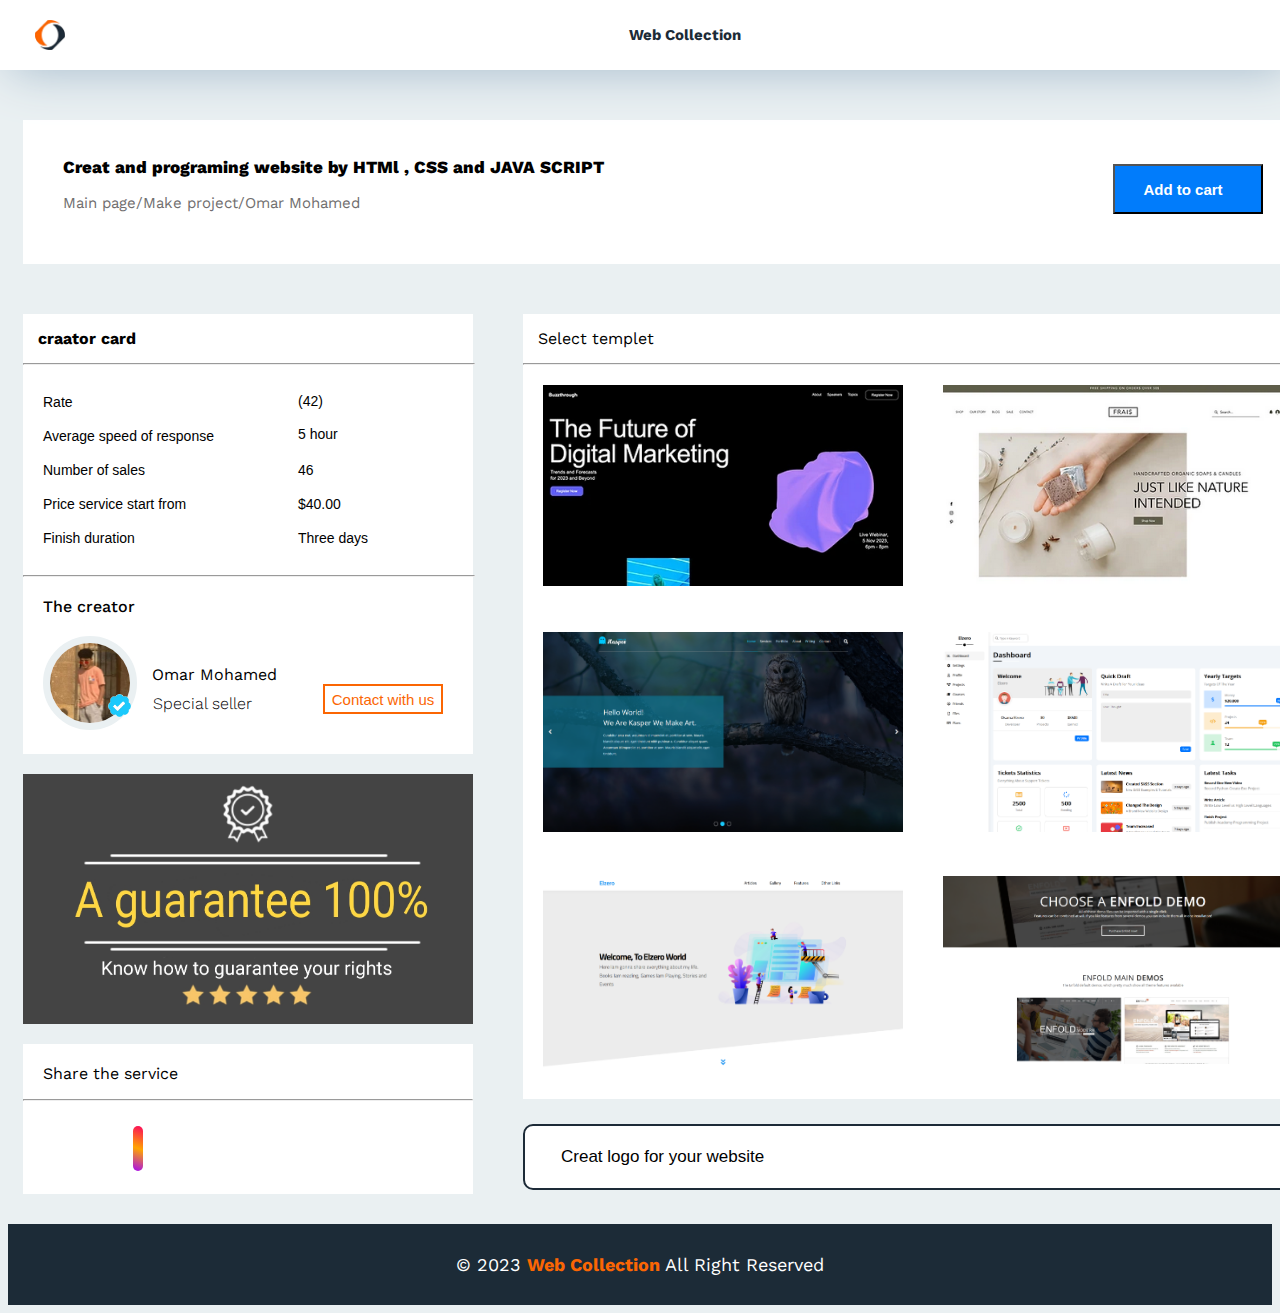
<file: Templete.Html/Profile-creator.Html>
<!DOCTYPE html>
<html lang="en">
<head>
    <meta charset="UTF-8">
    <link rel="stylesheet" href="../Templete.Css/profile-creator.css">
    <meta name="viewport" content="width=device-width, initial-scale=1.0">
    <link rel="stylesheet" href="https://cdnjs.cloudflare.com/ajax/libs/font-awesome/6.3.0/css/all.min.css" integrity="sha512-SzlrxWUlpfuzQ+pcUCosxcglQRNAq/DZjVsC0lE40xsADsfeQoEypE+enwcOiGjk/bSuGGKHEyjSoQ1zVisanQ==" crossorigin="anonymous" referrerpolicy="no-referrer" />
    <link rel="preconnect" href="https://fonts.gstatic.com" crossorigin>
    <link href="https://fonts.googleapis.com/css2?family=Work+Sans:ital,wght@0,200;0,300;0,400;0,500;0,600;0,800;1,100;1,200;1,300;1,400;1,500&display=swap" rel="stylesheet">
    <link rel="preconnect" href="https://fonts.googleapis.com">
    <link rel="preconnect" href="https://fonts.gstatic.com" crossorigin>
    <link rel="preconnect" href="https://fonts.googleapis.com">
    <link rel="preconnect" href="https://fonts.gstatic.com" crossorigin>
    <link href="https://fonts.googleapis.com/css2?family=Work+Sans:ital,wght@0,200;0,300;0,400;0,500;0,600;0,800;1,100;1,200;1,300;1,400;1,500&display=swap" rel="stylesheet">
    <title>Profile Creator</title>
</head>
<body>
    <div class="header">
        <div class="container">
            <img class="logo" src="../Templete.Css/imgs/Logo/Picsart_23-08-22_18-49-30-103.png" alt="problem">
            <div class="title">
                <p>Web Collection</p>
            </div>
            <div class="links">
                    <span class="icon">
                        <span></span>
                        <span></span>
                        <span></span>
                    </span>
                    <ul>
                        <li><a href="#language">language</a></li>
                        <li><a href="#Settings">Settings</a></li>
                    </ul>
                </div>
            </div>
        </div>
    <div class="page">
        <div class="container">
            <div class="h1-intro">
                <p>Creat and programing website by HTMl , CSS and JAVA SCRIPT</p>
                <span>Main page/Make project/Omar Mohamed</span>
                <div class="button-11-1">
                    <a href="file:///D:/Templete%20-%20test%20-project/Templete.Html/make.html"><button>Add to cart<i class="fa-solid fa-cart-shopping fa-1x"></i></button></a> 
                 </div>
            </div>
            <div class="row">
                <div class="container">
                    <div class="card">
                        <div class="title">
                            <h4>craator card</h4>
                        </div>
                        <hr>
                        <div class="information">
                            <div class="col">
                                <span>Rate</span>   
                                <div class="rate">
                                    <i class="filled fas fa-star"></i>
                                    <i class="filled fas fa-star"></i>
                                    <i class="filled fas fa-star"></i>
                                    <i class="filled fas fa-star"></i>
                                    <i class="filled fas fa-star"></i> (42)
                                  </div>   
                            </div>
                            <div class="col">
                                <span>Average speed of response</span>
                                <span>5 hour</span>
                            </div>
                            <div class="col">
                                <span>Number of sales</span>
                                <span>46</span>
                            </div>
                            <div class="col">
                                <span>Price service start from </span>
                                <span>$40.00</span>
                            </div>   
                            <div class="col">
                                <span>Finish duration</span>
                                <span>Three days</span>
                            </div>
                        </div>
                        <hr>
                        <div class="footer-row">
                            <span> The creator</span>
                            <img class="img-219" src="../Templete.Css/imgs/Photos-creator/Omar-Mohamed-1.jpg" alt="problem "> 
                            <span class="verified-icon">
                                <img class="img-220" src="../Templete.Css/imgs/Photos-creator/Icons/Verified.png" alt="problem">
                            </span>
                            <span> <a href=""> Omar Mohamed </a></span>
                            <p>Special seller <i class="fa-solid fa-briefcase"></i> </p>
                            <div class="button-11-2">
                                <a href="file:///D:/Templete%20-%20test%20-project/Templete.Html/make.html"><button>Contact with us</button></a> 
                             </div>
                        </div>
                    </div>
                    <div class="img-guarantee">
                        <a href="file:///D:/Templete%20-%20test%20-project/Templete.Html/Guarantee.html">
                        <img src="../Templete.Css/imgs/Photos-creator/Icons/Guarantee-icon.jpg" alt="problem">
                    </a>
                     </div>
                <div class="share-with">
                    <p>Share the service</p>
                    <hr>
                    <ul class="social">
                        <li>
                            <a class="facebook" href="https://www.facebook.com/mohamed.morsielhbbal?mibextid=ZbWKwL">
                            <i class="fa-brands fa-facebook"></i>
                            </a>
                            <a class="linkedin" href="">
                                <i class="fa-brands fa-linkedin"></i>
                            </a>
                            <a class="instagram" href="">
                                <i class="fa-brands fa-instagram"></i>
                            </a>
                            <a class="telegram" href="telegram">
                                <i class="fa-brands fa-telegram"></i>
                            </a>
                            <a class="twitter" href="">
                                <i class="fa-brands fa-square-twitter"></i>
                            </a>
                        </li>
                    </ul>
                    <div class="templete-project-creator">
                        <div class="containr">
                            <div class="title-22">
                                <p>Select templet</p>
                            </div>
                            <hr>
                            <div class="simpe">
                                <div class="image">
                                    <div class="links-1">
                                        <ul>
                                            <li class="ooo-31" ><a href="#Settings">The price templet is $25</a></li>
                                            <span>
                                            <li><a href=""><button class="ooo-1">View  templet</button></a></li>
                                            <li><a href="file:///D:/Templete%20-%20test%20-project/Templete.Html/Select-temp-page.html"><button class="ooo-2">Select templet</button></a></li>
                                            </span>
                                        </ul>
                                    </div>
                                    <img src="../Templete.Css/imgs/Photos-creator/templete-imgs/templet.png" alt="problem">
                                </div>
                                <div class="image">
                                    <div class="links-2">
                                        <ul>
                                            <li class="ooo-31" ><a href="#Settings">The price templet is $20</a></li>
                                            <span>
                                            <li><a href=""><button class="ooo-1">View  templet</button></a></li>
                                            <li><a href=""><button class="ooo-2">Select templet</button></a></li>
                                            </span>
                                        </ul>
                                    </div>
                                    <img src="../Templete.Css/imgs/Photos-creator/templete-imgs/skin care.png" alt="problem">
                                </div>
                                <div class="image">
                                    <div class="links-3">
                                        <ul>
                                            <li class="ooo-31" ><a href="000">The price templet is $15</a></li>
                                            <span>
                                            <li><a href="https://elzerowebschool.github.io/HTML_And_CSS_Template_Two/"><button class="ooo-1">View  templet</button></a></li>
                                            <li><a href=""><button class="ooo-2">Select templet</button></a></li>
                                            </span>
                                        </ul>
                                    </div>
                                    <img src="../Templete.Css/imgs/Photos-creator/templete-imgs/poject-elzero.png " alt="problem">
                                </div>
                                <div class="image">
                                    <div class="links-4">
                                        <ul>
                                            <li class="ooo-31" ><a href="#Settings">The price templet is $10</a></li>
                                            <span>
                                            <li><a href="https://elzerowebschool.github.io/HTML_And_CSS_Template_Four/"><button class="ooo-1">View  templet</button></a></li>
                                            <li><a href=""><button class="ooo-2">Select templet</button></a></li>
                                            </span>
                                        </ul>
                                    </div>
                                    <img src="../Templete.Css/imgs/Photos-creator/templete-imgs/temp-elzero_2.png" alt="problem">
                                </div>
                                <div class="image">
                                    <div class="links-5">
                                        <ul>
                                            <li class="ooo-31" ><a href="#Settings">The price templet is $10</a></li>
                                            <span>
                                            <li><a href="https://elzerowebschool.github.io/HTML_And_CSS_Template_Three/"><button class="ooo-1">View  templet</button></a></li>
                                            <li><a href=""><button class="ooo-2">Select templet</button></a></li>
                                            </span>
                                        </ul>
                                    </div>
                                    <img src="../Templete.Css/imgs/Photos-creator/templete-imgs/temp-elzero_3.png" alt="problem">
                                </div>
                                <div class="image">
                                    <div class="links-6">
                                        <ul>
                                            <li class="ooo-31" ><a href="#Settings">The price templet is $10</a></li>
                                            <span>
                                            <li><a href=""><button class="ooo-1">View  templet</button></a></li>
                                            <li><a href=""><button class="ooo-2">Select templet</button></a></li>
                                            </span>
                                        </ul>
                                    </div>
                                    <img src="../Templete.Css/imgs/Photos-creator/templete-imgs/temp-4.png" alt="problem">
                                </div>
                            </div>
                        </div>          
                    </div>
                        <div class="creat-logo">
                            <button><a href="file:///D:/Web-collection/Templete.Html/Creat-logo-page.html">
                            <span>Creat logo for your website</span>
                            <i class="fa-solid fa-pen-clip"></i>
                        </a>
                    </button>
                        </div>
                    </div>
                </div>
            </div>
        </div>
    </div>
</div>
<div class="footer">
    &copy; 2023 <span>Web Collection</span> All Right Reserved
</div>
</body>
</html>
</file>
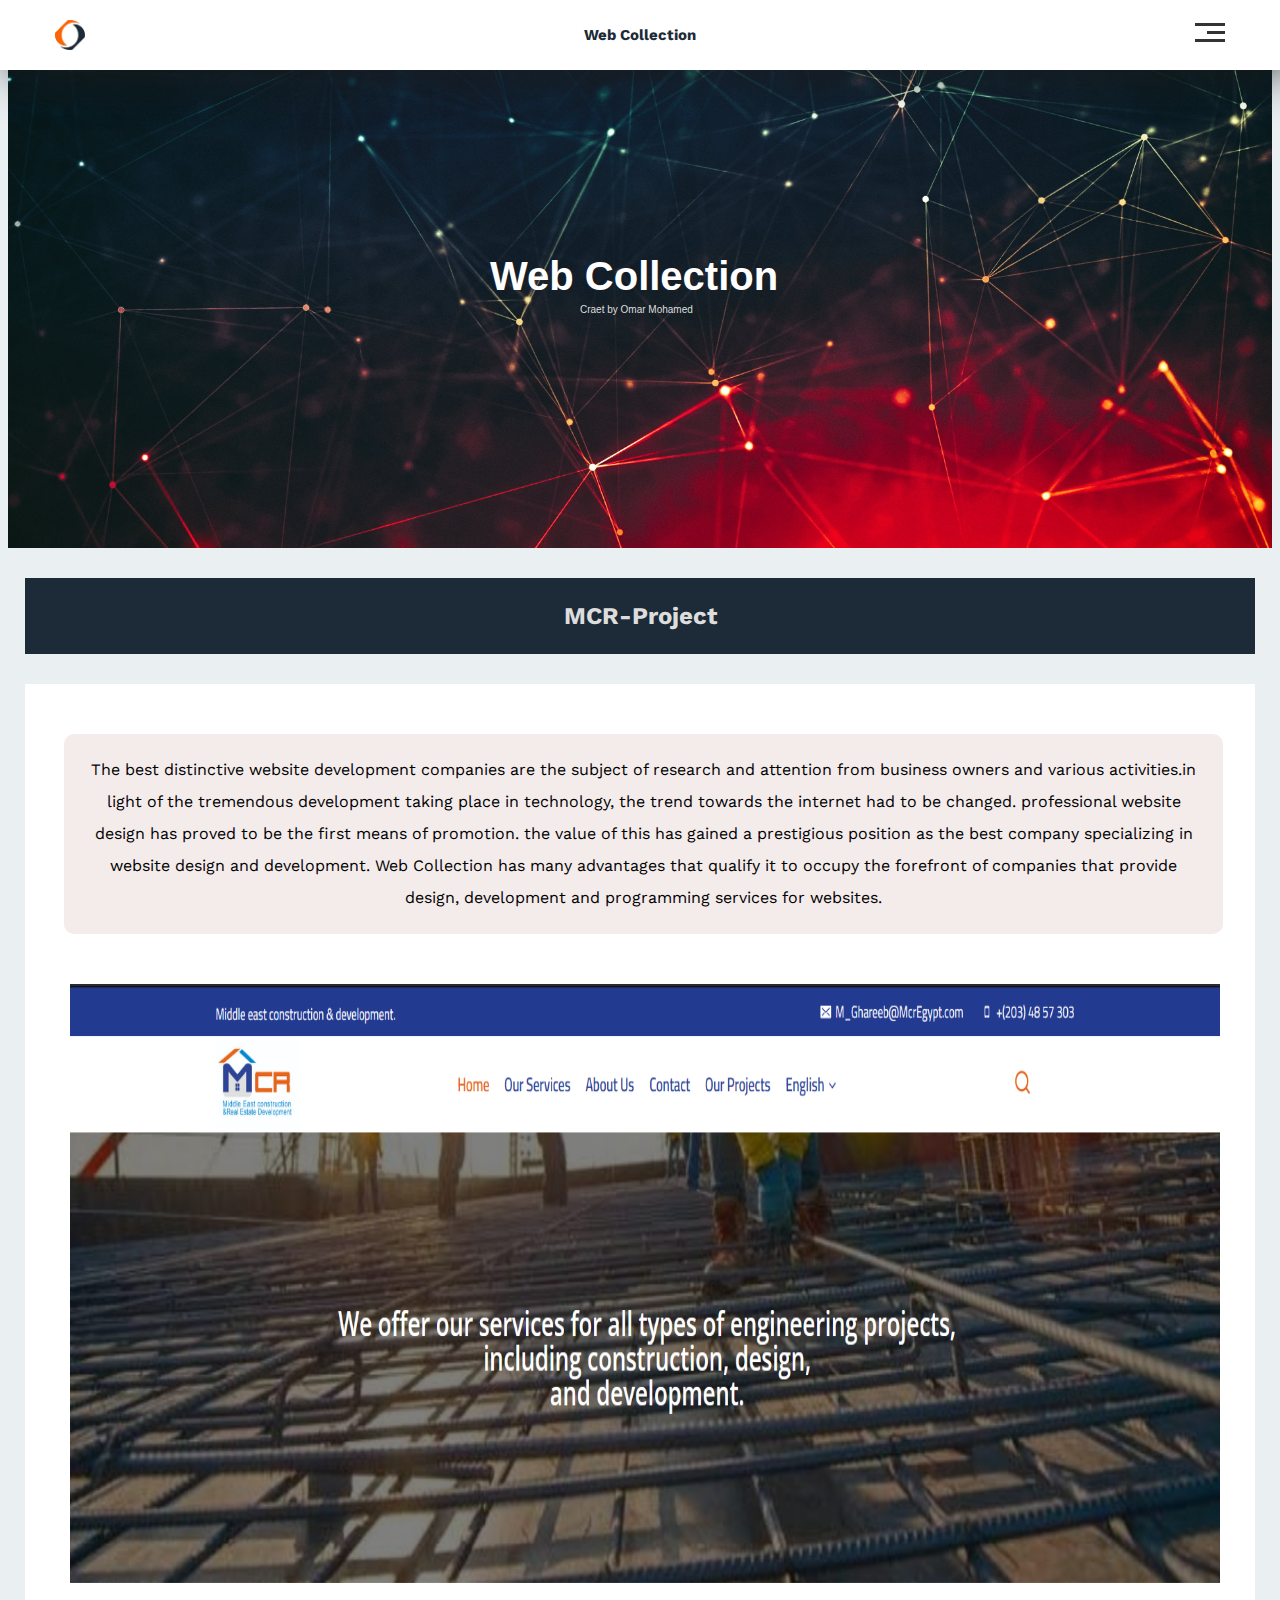
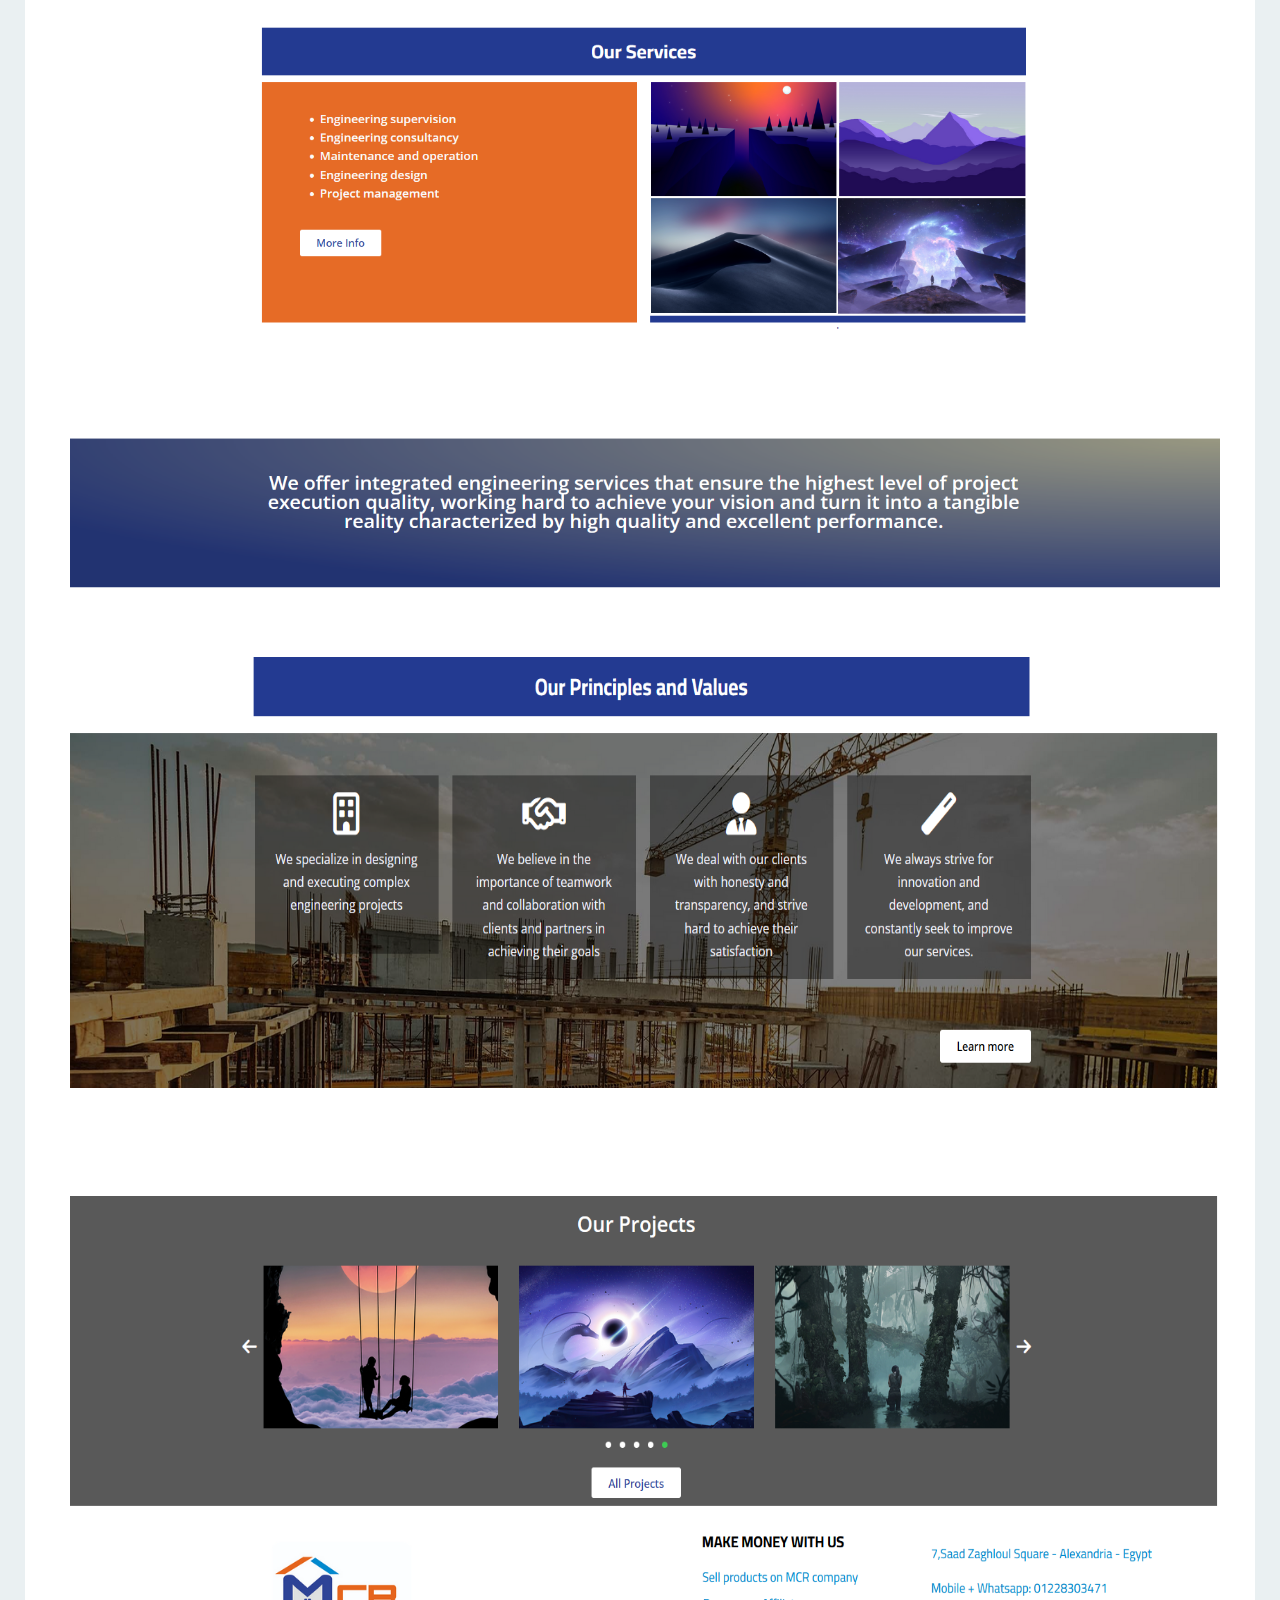
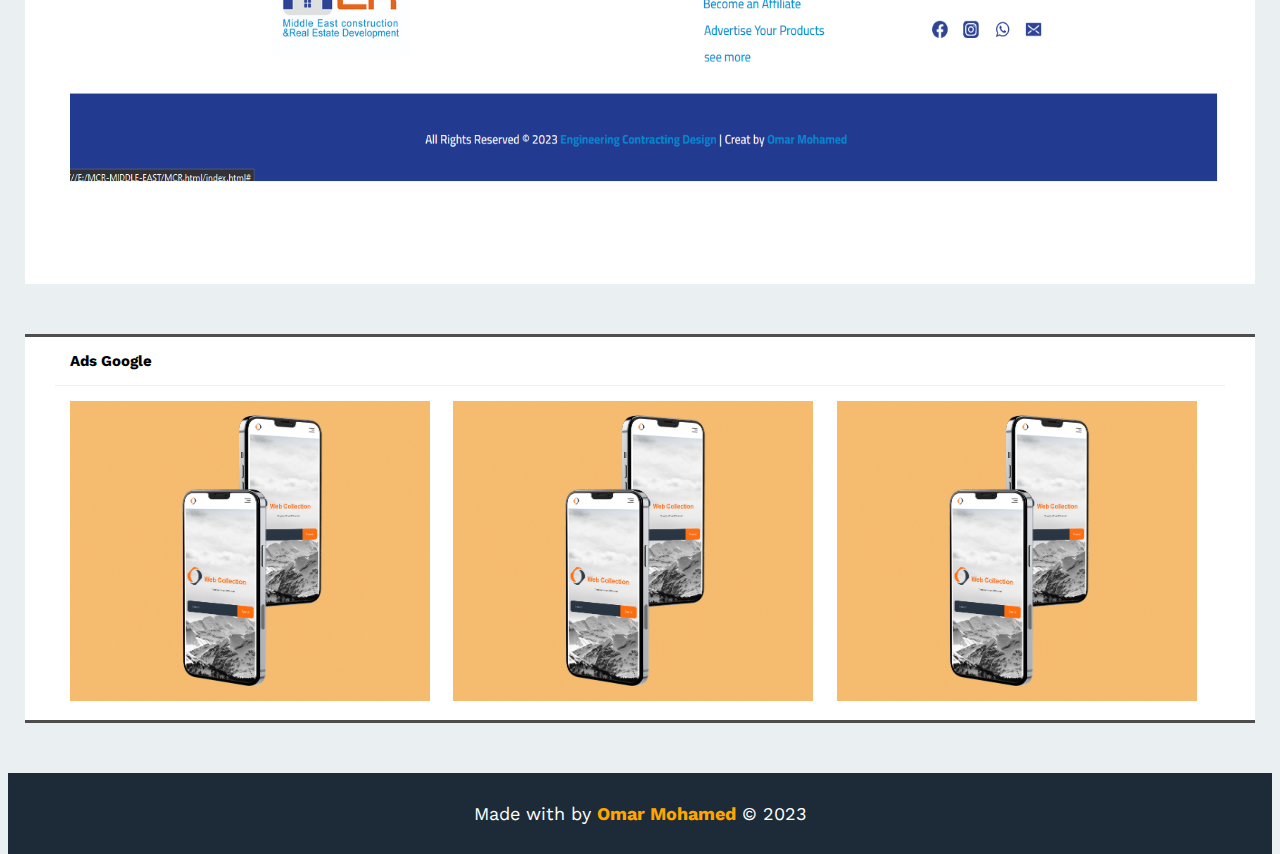
<file: Templete.Html/Project.html>
<!DOCTYPE html>
<html lang="en">
<head>
    <meta charset="UTF-8">
    <link rel="stylesheet" href="../Templete.Css/project.css">
    <link rel="stylesheet" href="https://cdnjs.cloudflare.com/ajax/libs/font-awesome/6.3.0/css/all.min.css" integrity="sha512-SzlrxWUlpfuzQ+pcUCosxcglQRNAq/DZjVsC0lE40xsADsfeQoEypE+enwcOiGjk/bSuGGKHEyjSoQ1zVisanQ==" crossorigin="anonymous" referrerpolicy="no-referrer" />
    <link rel="preconnect" href="https://fonts.gstatic.com" crossorigin>
    <link href="https://fonts.googleapis.com/css2?family=Work+Sans:ital,wght@0,200;0,300;0,400;0,500;0,600;0,800;1,100;1,200;1,300;1,400;1,500&display=swap" rel="stylesheet">
    <link rel="preconnect" href="https://fonts.googleapis.com">
    <link rel="preconnect" href="https://fonts.gstatic.com" crossorigin>
    <link rel="preconnect" href="https://fonts.googleapis.com">
    <link rel="preconnect" href="https://fonts.gstatic.com" crossorigin>
    <link href="https://fonts.googleapis.com/css2?family=Work+Sans:ital,wght@0,200;0,300;0,400;0,500;0,600;0,800;1,100;1,200;1,300;1,400;1,500&display=swap" rel="stylesheet">
    <meta name="MCR-Project" content="Project-1">
    <title>MCR-Project</title>
</head>
<body>
    <div class="header">
        <div class="container">
            <img class="logo" src="../Templete.Css/imgs/Logo/Picsart_23-08-22_18-49-30-103.png" alt="problem">
            <div class="title">
                <p>Web Collection</p>
            </div>
            <div class="links">
                    <span class="icon">
                        <span></span>
                        <span></span>
                        <span></span>
                    </span>
                    <ul>
                        <li><a href="#language">language</a></li>
                        <li><a href="#Settings">Settings</a></li>
                    </ul>
                </div>
            </div>
        </div>
    <div class="landing">
        <div class="intro-text">
            <h1> Web Collection</h1>
            <p>Craet by Omar Mohamed</p>
        </div>
    </div>
    <div class="container-11">
        <div class="title-1">
            <h2>
                 MCR-Project 
            </h2>
        </div>
    </div>
<div class="main-local">
    <div class="para">
        <p>The best distinctive website development companies are the subject of research and attention from business owners and various activities.in light of the tremendous development taking place in technology, the trend towards the internet had to be changed. professional website design has proved to be the first means of promotion. the value of this has gained a prestigious position as the best company specializing in website design and development. Web Collection has many advantages that qualify it to occupy the forefront of companies that provide design, development and programming services for websites.</p>
    </div>
    <div class="image">
        <img src="../Templete.Css/imgs/Our-Project/MCR-project/Untitled.png" alt="problem" width="1170px" height="600px">
        <img src="../Templete.Css/imgs/Our-Project/MCR-project/MCR_Project.png" alt="problem" width="1170px" height="600px">
        <img src="../Templete.Css/imgs/Our-Project/MCR-project/MCR_Project-_2.png" alt="problem" width="1170px" height="600px">
        <img src="../Templete.Css/imgs/Our-Project/MCR-project/MCR_Project-_3.png" alt="problem" width="1170px" height="600px">
    </div>
</div>
<div class="main-panel">
    <div class="container">
    <div class="media-screan-44">
    <h4>
        Ads Google   
    </h4>
    <div class="content">
        <div class="ads-grid grid-3">
            <div class="card">
                <img src="../Templete.Css/imgs/Our-Project/Untitled-2.png" alt="problem">
            </div>
            <div class="card">
                <img src="../Templete.Css/imgs/Our-Project/Untitled-2.png" alt="problem">
            </div>
            <div class="card">   
                <img src="../Templete.Css/imgs/Our-Project/Untitled-2.png" alt="problem">          
            </div>
        </div>
    </div>
</div>
</div>
</div>
<div class="footer">
    <div class="text">
        Made with by <span> Omar Mohamed</span> &copy; 2023
    </div>
</div>
</body>
</html>
</file>
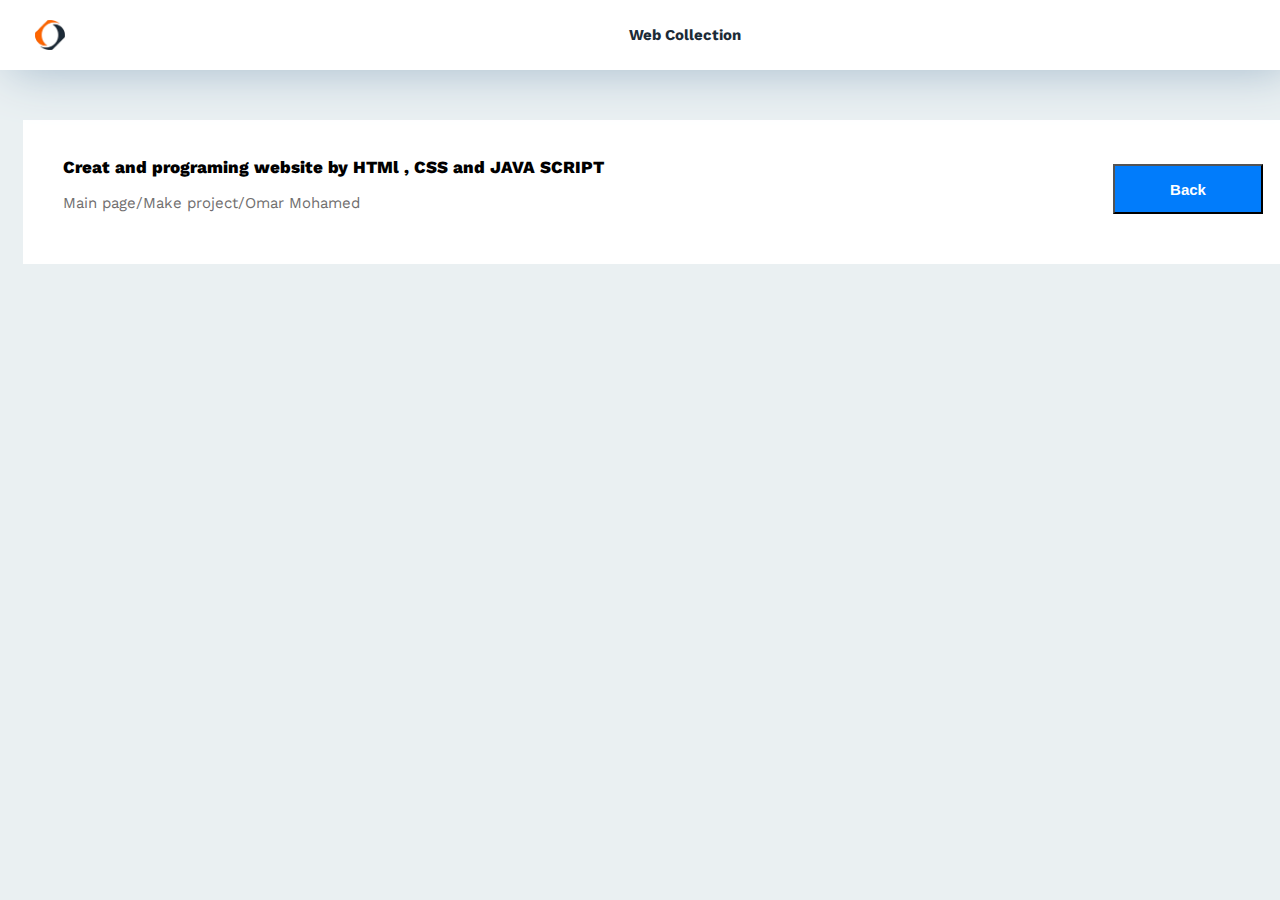
<file: Templete.Html/Select-temp-page.html>
<!DOCTYPE html>
<html lang="en">
<head>
    <meta charset="UTF-8">
    <meta name="Templete-3" content="Creat website">
    <title> Web Collection</title>
    <link rel="stylesheet" href="../Templete.Css/Select-temp.css"/>
    <link rel="stylesheet" href="https://cdnjs.cloudflare.com/ajax/libs/font-awesome/6.3.0/css/all.min.css" integrity="sha512-SzlrxWUlpfuzQ+pcUCosxcglQRNAq/DZjVsC0lE40xsADsfeQoEypE+enwcOiGjk/bSuGGKHEyjSoQ1zVisanQ==" crossorigin="anonymous" referrerpolicy="no-referrer" />
    <link rel="preconnect" href="https://fonts.gstatic.com" crossorigin>
    <link href="https://fonts.googleapis.com/css2?family=Work+Sans:ital,wght@0,200;0,300;0,400;0,500;0,600;0,800;1,100;1,200;1,300;1,400;1,500&display=swap" rel="stylesheet">
    <link rel="preconnect" href="https://fonts.googleapis.com">
    <link rel="preconnect" href="https://fonts.gstatic.com" crossorigin>
    <link rel="preconnect" href="https://fonts.googleapis.com">
    <link rel="preconnect" href="https://fonts.gstatic.com" crossorigin>
    <link href="https://fonts.googleapis.com/css2?family=Work+Sans:ital,wght@0,200;0,300;0,400;0,500;0,600;0,800;1,100;1,200;1,300;1,400;1,500&display=swap" rel="stylesheet">
</head>
<body>
    <div class="header">
        <div class="container">
            <img class="logo" src="../Templete.Css/imgs/Logo/Picsart_23-08-22_18-49-30-103.png" alt="problem">
            <div class="title">
                <p>Web Collection</p>
            </div>
            <div class="links">
                    <span class="icon">
                        <span></span>
                        <span></span>
                        <span></span>
                    </span>
                    <ul>
                        <li><a href="#language">language</a></li>
                        <li><a href="#Settings">Settings</a></li>
                    </ul>
                </div>
            </div>
        </div>
    <div class="page">
        <div class="container">
            <div class="h1-intro">
                <p>Creat and programing website by HTMl , CSS and JAVA SCRIPT</p>
                <span>Main page/Make project/Omar Mohamed</span>
                <div class="button-11-1">
                    <a href="file:///D:/Templete%20-%20test%20-project/Templete.Html/Profile-creator.Html"><button> Back </button></a> 
                 </div>
            </div>
        </div>    
    </div>        
</body>
</html>
</file>
<file: Templete.Css/All.main.css>
* {
  -moz-box-sizing: border-box;
  -webkit-box-sizing: border-box;
  box-sizing:  border-box;
}

html {
   scroll-behavior: smooth; 
}

:root {
   --main-color: #fb6603 ;
  --secondary-color: #1d2b38;
  --main-color: #fb6603 ;
  --secondary-color: #1d2b38;
  --main-color-alt: #1787e0;
  --main-transition: 0.3s;
  --main-padding-top: 100px;
  --main-padding-bottom: 100px;
  --section-background: #ececec;
  --main-transition: 0.3s;
}

.parent {
  background-color: #ffffff;
}

.container{
  width: 600px;
  margin: auto;
  background-color: #ffffff;
  padding: 0 15px 0 15px;
  margin-left: auto;
  margin-right: auto;
}

@media (min-width: 360px) {
  .container {
    width: 350px;
  }
}

@media (min-width: 300px) {
  .container {
    width: 340px;
  }
}

@media (min-width: 798px) {
  .container {
    width: 750px;
  }
}

@media (min-width: 992px) {
  .container {
    width: 970px;
  }
  }


@media (min-width: 1200px) {
  .container {
    width: 1170px;
  }
}

body {
  font-family: 'Work Sans', sans-serif;
}

.header {
  padding: 20px;
  margin: auto;
  position: fixed;
  top: 0;
  left: 0;
  right: 0;
  z-index: 2;
  background-color: #ffffff;
  box-shadow: 10px 0px 50px 00px #a3b9cb;
}

.header .container {
  display: flex;
  justify-content: space-between;
  align-items: center;
  background: #ffffff;
}

.header .logo {
  width: 30px;
}

.header .links {
  position: relative;
}

.header .links:hover .icon span:nth-child(2) {
  width: 100%;
}

.header .links .icon {
  width: 30px;
  display: flex;
  flex-wrap: wrap;
  justify-content: flex-end;
}

.header .links:hover .icon span:nth-child(2){
  width: 100%;
}

.header .links .icon span {
  background-color: #333;
  margin-bottom: 5px;
  height: 3px;
} 

.header .container .links .icon span:first-child{
  width: 100%;
} 

 .icon span:nth-child(2){
  width: 60%;
  transition: 0.3s;
} 

.header .container .links .icon span:last-child{
  width: 100%;
} 

.header .links ul {
  list-style: none;
  margin: 0;
  padding: 0;
  position: absolute;
  right: 0;
  background-color: #1c2b37;
  min-width: 200px;
  top: calc(100% + 15px);
  display: none;
  z-index: 1;
}

.header .links:hover ul {
  display: block;
}

.header .links ul::before {
  content: "";
  border-width: 10px;
  border-style: solid;
  border-color: transparent transparent #1c2b37 transparent;
  position: absolute;
  right: 5px;
  top: -20px;
}

.header .links ul li a {
  display: block;
  padding: 15px;
  text-decoration: none;
  color: white;
  transition: 0.3s;
}

.header .links ul li a:hover {
  padding-left: 25px;
}

.header .links ul li:not(:last-child) a {
  border-bottom: 1px solid #ddd;
}


.landing {
  background-image: url(../Templete.Css/imgs/701802.jpg);
  /* https://elzerowebschool.github.io/HTML_And_CSS_Template_One/images/landing.jpg */
  background-size: cover;
  height: calc(100vh);
  position: relative;
 
}

.landing .intro-text {
  position: absolute;
  left: 50%;
  top: 40%;
  text-align: center;
  transform: translate(-35%, -35%);
  width: 520px;
  max-width: 100%;
  text-align: center;
  width: 320px;
  max-width: 100%;
  font-family: sans-serif;
}

.landing .intro-text h1{
  font-size: 40px;
  /* font-weight: bold; */
  margin: 0px;
  color: #0e3147;
  position: absolute;
  top: 30px;
  left: 10px;

}

.intro-text p {
  font-size: 10px;
  line-height: 1.2;
  position: absolute;
  top: 70px;
  left: 80px;
}

.features {
  padding-top: 60px;
  padding-bottom: 60px;
  background-color: #f6f6f6;
}

.features .container {
  display: grid;
  grid-template-columns: repeat(auto-fill, minmax(300px, 1fr));
  grid-gap: 20px;
  background-color: #f6f6f6;
}

.features .feat {
  padding: 20px;
  text-align: center;
}

.features .feat i {
  color: var(--main-color);
}

.features .feat h3 {
  font-weight: 800;
  margin: 30px 0;
}

.features .feat p {
  line-height: 1.8;
  color: #777777;
  font-size: 17px;
}

.heading-1 {
  color: #ebeced;
  font-size: 100px;
  text-align: center;
  font-weight: 800;
  letter-spacing: -3;
  margin: 0;
}

.heading-1 + p {
  margin: -30px 0 0;
  font-size: 20px;
  text-align: center;
  color: #797979;
}

@media (max-width:767px) {
  .heading-1 {
    font-size: 40px;
  }
  .heading-1 + p {
    margin-top: -10px;
  }
}

@media (max-width:767px) {
  .services .services-content .col .image img {
    display: none;
  }
}

@media (max-width:767px) {
  .services .services-content .col .image .i-14-1 {
    display: none;
  }
}


@media (max-width:767px) {
.services .services-content .col .image .i-14-2{
  display: none;
}
}

 .services {
  padding-top: 60px ;
  padding-bottom: 60px;
}

.services .services-content {
  display: grid;
  grid-template-columns: repeat(auto-fill, minmax(300px, 1fr));
  grid-gap: 30px;
  margin-top: 100px;
}

.services .services-content .serv {
  display: flex;
  margin-bottom: 40px;
}


 .services .services-content .serv .text {
  flex: 1;
}

.services .services-content .serv .text h3 {
  margin: 0 0 20px;
} 

.services .services-content .serv .text p {
  color: #444;
  font-weight: 300;
  line-height: 1.6;
}

.services .services-content .serv i {
  color: var(--main-color);
  flex-basis: 60px;
}

.services .services-content .image  {
  position: relative;
  text-align: center;
}

 .services .services-content .image .img-14::before  {
  content: "";
  display: inline;
  background-color: var(--secondary-color);
  width: 50px;
  height: calc(100% + 100px);
  position: absolute;
  top:-50px;
  right: 0px;
  z-index: 1;
}   

@media (max-width:767px) {
  .services .services-content .image .img-14 {
    display: none;
  }
}

.services .services-content .image .i-14-1::before  {
  content: "";
  display: inline;
  background-color: var(--secondary-color);
  width: 50px;
  height: 50px;
  position: absolute;
  top: -50px;
  right: 50px;
  z-index: 1;
}  

.services .services-content .image .i-14-2::before  {
  content: "";
  display: inline;
  background-color: var(--secondary-color);
  width: 50px;
  height: 55px;
  position: absolute;
  top: 346px;
  right: 50px;
  z-index: 1;
}  

  .image img {
   width: 260px;
   /* box-shadow: 0px 0px 50px 30px #9d9d9d;
   position: relative;
   left: 100px; */
}

/* .teast-9 {
  background-color: var(--secondary-color);
  width: 50px;
  height: 452px;
  position: relative;
  bottom:-1120px;
  right: 650px;
} */

@media (max-width:767px) {
  .services .services-content .serv {
    flex-direction: column;
    text-align: center;
}
} 

.Portfolio {
  padding-top: 60px ;
  padding-bottom: 120px;
  background-color: #f6f6f6; 
}

.Portfolio .Portfolio-content a {
  text-decoration: none;
  color: #000000;
}

.Portfolio .Portfolio-content {
  display: grid;
  grid-template-columns: repeat(auto-fill, minmax(300px, 1fr));
  grid-gap: 30px;
  margin-top: 100px;
}

.Portfolio .container {
  background-color: #f6f6f6;
}

.Portfolio .Portfolio-content .card {
  background-color: white;
}

.Portfolio .Portfolio-content .card img {
  max-width: 100%;
}

.Portfolio .Portfolio-content .card .info {
  padding: 40px;
  
}

.Portfolio .Portfolio-content .card .info h3 {
  margin: 0;
  
}

.Portfolio .Portfolio-content .card-1{
  transition: 0.3s;
}

.Portfolio .Portfolio-content .card-1:hover {
  position: relative;
  bottom: 10px;
  box-shadow:  10px 10px 10px  var(--secondary-color);
}

.Portfolio .Portfolio-content .card-2{
  transition: 0.3s;
}

.Portfolio .Portfolio-content .card-2:hover {
  position: relative;
  bottom: 10px;
  box-shadow:  10px 10px 10px  var(--secondary-color);
}

.Portfolio .Portfolio-content .card-3{
  transition: 0.3s;
}

.Portfolio .Portfolio-content .card-3:hover {
  position: relative;
  bottom: 10px;
  box-shadow:  10px 10px 10px  var(--secondary-color);
}

.Portfolio .Portfolio-content .card .info p {
  color: #777;
  line-height: 1.6;
  margin-bottom: 0;
}

.Portfolio .container .Portfolio-content .card-1 .card img {
  border-bottom: 2px double #1c2a38 ;
}
.Portfolio .container .Portfolio-content .card-2 .card img {
  border-bottom: 2px double #1c2a38 ;
}
.Portfolio .container .Portfolio-content .card-3 .card img {
  border-bottom: 2px double #1c2a38 ;
}
 
/* .Portfolio .Portfolio-content a .card-1 .card span .img-220 {
  position: absolute;
  top: 380px;
  left: 85px;
  width: 23px;
  height: 23px;
  border-radius: 0;
  border: none;
}

.Portfolio .Portfolio-content a .card-1 .card .img-219 {
  position: absolute;
  left: 500px;
  width: 80px;
  height: 80px;
  border-radius: 50%;
  border: 7px solid #eaf0f2;
} */

.heading-2 {
  color: #ebeced;
  font-size: 100px;
  text-align: center;
  font-weight: 800;
  letter-spacing: -3;
  margin: 0;
}

.heading-2 + p {
  margin: -30px 0 0;
  font-size: 20px;
  text-align: center;
  color: #797979;
}

@media (max-width:767px) {
  .heading-2 {
    font-size: 60px;
  }
  .heading-2 + p {
    margin-top: -20px;
  }
}

.div-121 {
  position: absolute;
  left: 50%;
  top: 70%;
  text-align: center;
  transform: translate(-50%, -50%);
  width: 520px;
  max-width: 100%;
  text-align: center;
  width: 320px;
  max-width: 100%;
  font-family: sans-serif;
}

/*  */
.Search-1 {
  margin: 0 0 10px;
  padding: 0;
  color: #ffffff;
  font-size: 24px;
}
 
.box {
  position: relative;
  box-sizing: content-box; 
  width: 500px;
  transform: translate(-35%, -35%);
}
 
.input-text-1 {
  background-color: #1d2a37;
  color: #ffffff;
  width: 600px;
  height: 50px;
  border: none;
  outline: none;
  padding: 0 25px; 
  border-radius: 10px 0 0 10px; 
}

.input-submit-1 {
  position: relative;
  left: 400px;
  top: -50px;
  border-radius: 0 10px 10px 0;
  width: 100px;
  height: 50px;
  border: none;
  outline: none;
  cursor: pointer;
  background: #3d6387;
  color: #ffffff;
}

.input-submit-1:hover {
  background: #6c90c0b3;
  color: white;
}

.landing .intro-text .img-logo img {
  height: 100px;
  width: 100px;
  position: absolute;
  left: -110px;
}

@media (min-width: 360px) {
  .landing .intro-text h1 {
    font-size: 20px;
    position: relative;
    left: -40px;
}
.landing .intro-text .img-logo img {
    height: 70px;
    width: 70px;
    position: relative;
    left: -40px;
    top: 100px;
}
.landing .intro-text p {
    font-size: 10px;
    position: relative;
    left: -50px;
    top: 30px;
}
}

@media (min-width: 300px) {
.landing .intro-text .img-logo img {
    height: 80px;
    width: 80px;
    position: relative;
    left: -180px;
    top: 50px;
}
.landing .intro-text p {
    font-size: 10px;
    position: relative;
    left: -30px;
    top: 10px;
} 
.landing .intro-text h1 {
    font-size: 30px;
    position: relative;
    left: -20px;
    top: 0px;
}
}
@media (min-width: 798px) {
  .landing .intro-text .img-logo img {
    height: 100px;
    width: 100px;
    position: relative;
    left: -200px;
  }
  .landing .intro-text p {
    position: relative;
    left: 10px;
    top: 0px;
    font-size: 10px;
  } 
  .landing .intro-text h1 {
    position: relative;
    left: 10px;
    top: 0px;
    font-size: 40px;
  }
  }
  
@media (min-width: 300px) {
  .input-text-1 {
    width: 100px;
  }
}

@media (min-width: 340px) {
  .input-text-1 {
    width: 270px;
    position: relative;
    top: -50px;
    left: 90px;
}
}

@media (min-width: 400px) {
  .input-text-1 {
    width: 320px;
    position: relative;
    top: -50px;
    left: 90px;
}
}

  @media (min-width: 798px) {
  .input-text-1 {
    width: 500px;
    left: 55px;
    top: 1px;
  }
}
  
@media (min-width: 992px) {
  .input-text-1 {
    width: 680px;
    position: relative;
    left: -30px;
  }
  }


@media (min-width: 1200px) {
  .input-text-1 {
    width: 680px;
  }
}  

@media (min-width: 360px) {
  .input-submit-1 {
    width: 80px;
  }
}

@media (min-width: 300px) {
  .input-submit-1 {
    width: 80px;
    position: relative;
    top: -50px;
    left: 80px;
  }
}

 @media (min-width: 798px) {
  .input-submit-1 {
    width: 90px;
    position: relative;
    left: 350px;
    top: -49px;
  }
}

@media (min-width: 992px) {
  .input-submit-1 {
    width: 100px;
    position: relative;
    left: 450px;
    top:-49px;
  }
  }

@media (min-width: 1200px) {
  .input-submit-1 {
    width: 100px;
  }
} 

/* start media */

 /* @media (min-height: 550px) {
  .input-text-1 {
    position: relative;
    top: 10px;
  }
  .input-submit-1 {
    position: relative;
    top: 10px;
  }
}

@media (min-height: 620px) {
  .input-text-1 {
    position: relative;
    top: 10px;
  }
  .input-submit-1 {
    position: relative;
    top: 10px;
  }
}

@media (min-height: 620px) {
  .input-text-1 {
    position: relative;
    top: 0px;
  }
  .input-submit-1 {
    position: relative;
    top: 0px;
  }
} */

.About {
  padding-top: 60px ;
  padding-bottom: 120px;
}

.About .About-content {
  margin-top: 100px;
  display: flex;
  flex-wrap: wrap;
  justify-content: space-between;
}

@media (max-width:991px) {
  .About .About-content {
    flex-direction: column;
    text-align: center;
  }
}

.About .About-content .image {
  position: relative;
  width: 250px;
  height: 375px;
}

@media (max-width:991px) {
  .About .About-content .image {
    margin: 0 auto 60px;
  }
}

.About .About-content .image img {
  max-width: 100%;
}

.About .About-content .image::before {
  content: "";
  position: absolute;
  background-color: #ebeced;
  width: 20px;
  height: calc(100% + 80px);
  top: -40px;
  left: -20px;
  z-index: 1;
}

.About .About-content .image .i-18-2::before {
  content: "";
  position: absolute;
  background-color: #ebeced;
  width: 80px;
  height: 40px;
  top: -40px;
  left: 0px;
  z-index: 1;
}

.About .About-content .image .i-18-3::before {
  content: "";
  position: absolute;
  background-color: #ebeced;
  width: 80px;
  height: 40px;
  top: 375px;
  left: 0px;
  z-index: 1;
}

.About .About-content .image .i-18-1::before {
  content: "";
  position: absolute;
  background-color: var(--main-color);
  width: 50px;
  height: 40px;
  top: -40px;
  left: 200px;
  z-index: 1;
}

.About .About-content .image::after {
  content: "";
  position: absolute;
  width: 100px;
  height: 300px;
  border-left: 30px solid var(--main-color);
  border-bottom: 80px solid var(--main-color);
  z-index: 1;
  right: -130px;
  top: -40px;
}

.About .About-content .text {
  flex-basis: calc(100% - 500px);
}

.About .About-content .text p:first-of-type {
  font-weight: bold;
  line-height: 2;
  margin-bottom: 50px;
}

.About .About-content .text hr {
  width: 50%;
  display: inline-block;
  border-color: var(--main-color);
}

.About .About-content .text p:last-of-type {
  line-height: 2;
  color: #777;
}

.Portfolio .container .Portfolio-content .button-11-1 button  {
  background-color: #017cfb;
  color: white;
  font-weight: 800;
  position: relative;
  left:900px;
  top: 60px;
  height: 50px;
  width: 200px;
}

.Portfolio .container .Portfolio-content .button-11-1 button:hover {
  box-shadow: inset 0px 0px 60px 10px var(--main-color);
}

@media (min-width: 300px) {
  .Portfolio .container .Portfolio-content .button-11-1 button {
    position: relative;
    left: 60px;
    top: 50px;
  }
}

@media (min-width: 798px) {
  .Portfolio .container .Portfolio-content .button-11-1 button {
    position: relative;
    left: -0px;
    top: 100px;
  }
}

@media (min-width: 798px) {
  .Portfolio .container .Portfolio-content .button-11-1 button {
    position: relative;
    left: 80px;
    top: 160px;
  }
}

@media (min-width: 992px) {
  .Portfolio .container .Portfolio-content .button-11-1 button {
    position: relative;
    left: 140px;
    top: 160px;
  }
}


@media (min-width: 1200px) {
  .Portfolio .container .Portfolio-content .button-11-1 button {
    position: relative;
    left:990px;
    top: 60px;
  }
}

.footer {
  background-color: #f6f6f6;
  padding: 70px 0 50px;
}

.footer .container {
  display: grid;
  grid-template-columns: repeat(auto-fill, minmax(250px, 1fr));
  gap: 40px;
  background-color: #f6f6f6;
}

.footer .logo {
  width: 100px;
  margin-bottom: 20px;
  margin-left: 40px;
}

.footer .box-1 .social {
  display: flex;
  text-decoration: none;
}


ul {
  list-style: none;
  margin: 0;
  padding: 0;
}

.footer .box-1 .text {
  line-height: 2;
  color: #000000;
}

.footer .box-1 .social li a {
  background-color: #696363;
  display: inline-flex;
  justify-content: center;
  align-items: center;
  width: 50px;
  height: 50px;
  font-size: 20px;
  transition: var(--main-transition);
  text-decoration: none;
}

.footer .box-1 .social li a {
  color: #faf6f6;
  font-size: 20px;
}

.footer .box-1 .social li {
  margin-right: 10px;
}

.footer .box-1 .links li:not(:last-child) {
  border-bottom: 1px solid #444;
}

.footer .box-1 .links li a {
  color: #000000;
  transition: var(--main-transition);
}

.footer .box-1 .links li {
  padding: 15px 0;
  transition: var(--main-transition);
}

.footer .box-1 .links li:hover {
  padding-left: 10px;
}

.footer .box-1 .links li a::before {
  font-family: "Font Awesome 5 Free";
  content: "\F101";
  font-weight: 900;
  margin-right: 10px;
  color: var(--main-color);
}

.footer .box-1 .line {
  display: flex;
  align-items: center;
  color: #000000;
  margin-bottom: 30px;
  margin-top: 10px;
}

.footer .box-1 .line .info {
  line-height: 1.7;
  flex: 1;
}

.footer .box-1 .line .info a {
  text-decoration: none;
  font-size: 16px;
  color: black;
}

.footer .box-1 .line i {
  font-size: 25px;
  color: var(--main-color);
  margin-right: 10px;
}

.footer .box-1 .line .info span {
  display: block;
}

.footer .copyright {
  padding: 25px 0;
  text-align: center;
  color: rgb(5, 0, 0);
  margin: 50px 0 0;
}

.footer-2 {
  background-color: var(--secondary-color);
  color: white;
  padding: 30px 10px;
  text-align: center;
  font-size: 18px;
}

.footer-2 span {
  font-weight: bold;
  color: var(--main-color);
} 

a {
  text-decoration: none;
}
</file>
<file: Templete.Css/Creat-logo-page.css>
:root {
    --main-color: #fb6603 ;
    --secondary-color: #1d2b38;
    --main-color-alt: #1787e0;
    --main-transition: 0.3s;
    --main-padding-top: 100px;
    --main-padding-bottom: 60px;
    --section-background: #ececec;
   }
   
  body {
      font-family: 'Work Sans', 'sans-serif';
       background-color:/* #eaf0f2 */ #ffffff; 
   }
  
  .container{
      width: 600px;
      margin: auto;
      background-color: #ffffff00;
      padding: 0 15px 0 15px;
      margin-left: auto;
      margin-right: auto;
  }
  
  @media (min-width: 360px) {
    .container {
      width: 300px;
    }
  }
  
  @media (min-width: 500px) {
    .container {
      width: 400px;
    }
  }
  
  @media (min-width: 798px) {
    .container {
      width: 750px;
    }
  }
  
  @media (min-width: 992px) {
    .container {
      width: 970px;
    }
    }
  
  
  @media (min-width: 1200px) {
    .container {
      width: 1200px;
    }
  }
  
  @media (min-width: 360px) {
    .container .title p {
      display: none;
    }
  }
  
  @media (min-width: 500px) {
    .container .title p {
      display: block;
    }
  }
  
  @media (min-width: 798px) {
    .container .title p {
      font-size: 20px;
    }
  }
  
  @media (min-width: 992px) {
    .container .title p {
      font-size: 20px;
    }
    }
  
  
  @media (min-width: 1200px) {
    .container {
      width: 1300px;
    }
  }

.header {
  padding: 20px;
  margin: auto;
  position: fixed;
  top: 0;
  left: 0;
  right: 0;
  z-index: 2;
  background-color: #ffffff;
  box-shadow: 10px 0px 50px 00px #a3b9cb;
}

.header .container {
  display: flex;
  align-items: center;
  justify-content: space-between;
  background: #ffffff;
}

.header .logo {
  width: 30px;
}

.header .title p {
    font-weight: bold;
    font-size: 15px;
    color: #1c2b37;
    position: relative;
    left: 0px;
    margin: 0;
  }

.header .links {
  position: relative;
}

.header .links:hover .icon span:nth-child(2) {
  width: 100%;
}

.header .links .icon {
  width: 30px;
  display: flex;
  flex-wrap: wrap;
  justify-content: flex-end;
}

.header .links:hover .icon span:nth-child(2){
  width: 100%;
}

.header .links .icon span {
  background-color: #333;
  margin-bottom: 5px;
  height: 3px;
} 

.header .container .links .icon span:first-child{
  width: 100%;
} 

 .icon span:nth-child(2){
  width: 60%;
  transition: 0.3s;
} 

.header .container .links .icon span:last-child{
  width: 100%;
} 

.header .links ul {
  list-style: none;
  margin: 0;
  padding: 0;
  position: absolute;
  right: 0;
  background-color: #1c2b37;
  min-width: 200px;
  top: calc(100% + 15px);
  display: none;
  z-index: 1;
}

.header .links:hover ul {
  display: block;
}

.header .links ul::before {
  content: "";
  border-width: 10px;
  border-style: solid;
  border-color: transparent transparent #1c2b37 transparent;
  position: absolute;
  right: 5px;
  top: -20px;
}

.header .links ul li a {
  display: block;
  padding: 15px;
  text-decoration: none;
  color: white;
  transition: 0.3s;
}

.header .links ul li a:hover {
  padding-left: 25px;
}

.header .links ul li:not(:last-child) a {
  border-bottom: 1px solid #ddd;
}

.page {
  margin-top: 120px;
}


.page .container .intro-title span .img-220 {
  justify-content: start;
  position: relative;
  right: 25px;
  top: 15px;
  width: 23px;
  height: 23px;
  border-radius: 0;
  border: none;
}

.page .container .intro-title .img-219 {
  display: flex;
  justify-content: start;
  width: 70px;
  height: 70px;
  border-radius: 50%;
  border: 7px solid #eaf0f2;
}  

.page .container .intro-title {
  display: flex;
  align-items: center;
  justify-content: start;
  padding: 20px;
  background-color: #d8d9da;
  color: var(--secondary-color);
  border-radius: 15px;
}

.page .container .intro-title .span-test-01 {
  color: var(--secondary-color);
  font-size: 25px;
  position: relative;
  left: 700px;
  display: none;
}

.page .container .intro-title .span-test-02 {
  color: var(--secondary-color);
  font-size: 25px;
  position: relative;
  left: 700px;
}

.page .container .intro-title .span-test-01:hover {
  display: block;
}

.page .container .intro-title .span-test-01:hover .span-test-02 {
  display: none;
} 

.page .container .intro-title span a {
  color: var(--main-color);
}

.page .container .intro-title span a:hover {
  color: #000000;
}

.testimonials {
  padding-top: 20px;
  padding-bottom: var(--main-padding-bottom);
  position: relative;
  background-color: #ffffff;
}
  
.testimonials .container {
  display: grid;
  grid-template-columns: repeat(auto-fill, minmax(200px, 5fr));
  gap: 10px;
  background: #d8d9da;
  padding: 100px 0 100px;
}
  
a {
  text-decoration: none;
}
  
/* start-test */
.testimonials .box-1 {
  position: relative;
  left: 250px;
  width: 100px;
  height: 300px;
  padding: 20px;
  background-color: #ffffff;
  box-shadow: 0 2px 4px rgba(0, 0, 0, 0.07);    
  border-radius: 6px;
  text-align: center;
  border: 2px solid #CD7F32;
}
  

.testimonials .box-1 .span{
  position: relative;
  top: 20px;
}

.testimonials .box-1 h3 {
  margin: 0 0 10px;
  text-align: center;
}

.testimonials .box-1 p {
  text-align: start;
  position: relative;
  top: 30px;
  line-height: 1.5;
  color: #777;
  margin-top: 10px;
  margin-bottom: 0;
}

.testimonials .box-1 button {
    position: relative;
    top: 70px;
    width: 100px;
    height: 30px;
    text-align: center;
    background: #CD7F32; 
    border: 1px solid black;
}

.testimonials .box-1 button:hover {
    background-color: #cd803243;   
    color: black;
    border: 2px solid #CD7F32;
}

.testimonials .box-1 button:hover a {
    color: #CD7F32;
}

.testimonials .box-1 button a  {
    color: rgb(255, 255, 255);
}
/* end test */

/* start test 2 */
.testimonials .box-2 {
    position: relative;
    left: 250px;
    width: 100px;
    height: 300px;
    padding: 20px;
     background-color: #ffffff;
    box-shadow: 0 2px 4px rgba(0, 0, 0, 0.07);    
    border-radius: 6px;
    text-align: center;
    border: 2px solid #767885;
}
  
.testimonials .box-2 .span{
    position: relative;
    top: 20px;
}

.testimonials .box-2 h3 {
    margin: 0 0 10px;
    text-align: center;
}

.testimonials .box-2 p {
    text-align: start;
    position: relative;
    top: 30px;
    line-height: 1.5;
    color: #777;
    margin-top: 10px;
    margin-bottom: 0;
}

.testimonials .box-2 button {
    position: relative;
    top: 70px;
    width: 100px;
    height: 30px;
    text-align: center;
    background: #767885; 
    border: 1px solid black;
}

.testimonials .box-2 button:hover {
    background-color: #76788556;   
    color: black;
    border: 2px solid #767885;
}

.testimonials .box-2 button:hover a {
    color: #767885;
}

.testimonials .box-2 button a  {
    color: rgb(255, 255, 255);
}
/* end test 2 */

/* start test 3 */
.testimonials .box-3 {
    position: relative;
    left: 250px;
    width: 100px;
    height: 300px;
    padding: 20px;
    background: radial-gradient(ellipse farthest-corner at right bottom, #FEDB37 0%, #FDB931 8%, #9f7928 30%, #8A6E2F 40%, transparent 80%),
    radial-gradient(ellipse farthest-corner at left top, #FFFFFF 0%, #FFFFAC 8%, #D1B464 25%, #5d4a1f 62.5%, #5d4a1f 100%);
    box-shadow: 0 2px 4px rgba(0, 0, 0, 0.07);    
    border-radius: 6px;
    text-align: center;
    border: 2px solid rgb(56, 56, 56);
}
  
.testimonials .box-3 img {
    position: absolute;
    top: -70px;
    right: 3px;
    width: 134px;
    height: 61px;
}

.testimonials .box-3 .span{
    position: relative;
    top: 20px;
}

.testimonials .box-3 h3 {
    margin: 0 0 10px;
    text-align: center;
}

.testimonials .box-3 p {
    position: relative;
    top: 30px;
    line-height: 1.5;
    color: rgb(35, 35, 35);
    margin-top: 10px;
    margin-bottom: 0;
}

.testimonials .box-3 button {
    position: relative;
    top: 70px;
    width: 100px;
    height: 30px;
    text-align: center;
    background: rgb(56, 56, 56); 
    border: 1px solid black;
}

.testimonials .box-3 button:hover {
    background-color: #c0c0c000;   
    color: black;
    border: 2px solid rgb(56, 56, 56);
}

.testimonials .box-3 button:hover a {
    color: rgb(0, 0, 0);
}

.testimonials .box-3 button a  {
    color: rgb(255, 255, 255);
}
/* end test 3 */

/* start test 3 */
.testimonials .box-4 {
    position: relative;
    left: 250px;
    width: 100px;
    height: 300px;
    padding: 20px;
    background: radial-gradient(ellipse farthest-corner at right bottom, #a44fc0 0%, #852cb9 8%,  #42145c 30%, #42145c 40%, transparent 80%),
    radial-gradient(ellipse farthest-corner at left top, #FFFFFF 0%, #d388ff  8%, #7e5595 25%, #784d90 62.5%, #e7d2ff 100%);
    box-shadow: 0 2px 4px rgba(0, 0, 0, 0.07);    
    border-radius: 6px;
    text-align: center;
    border: 2px solid rgb(56, 56, 56);
}
  
.testimonials .box-4 img {
    position: absolute;
    top: -73px;
    right: -5px;
    width: 147px;
    height: 74px;
}

.testimonials .box-4 .span{
    position: relative;
    top: 20px;
}

.testimonials .box-4 h3 {
    margin: 0 0 10px;
    text-align: center;
}

.testimonials .box-4 p {
    position: relative;
    top: 30px;
    line-height: 1.5;
    color: rgb(0, 0, 0);
    margin-top: 10px;
    margin-bottom: 0;
}

.testimonials .box-4 button {
    position: relative;
    top: 46px;
    width: 100px;
    height: 30px;
    text-align: center;
    background: rgb(0, 0, 0); 
    border: 1px solid rgb(67, 60, 60);
}

.testimonials .box-4 button:hover {
    background-color: #c0c0c000;   
    color: rgba(0, 0, 0, 0.406);
    border: 2px solid rgb(0, 0, 0);
}

.testimonials .box-4 button:hover a {
    color: rgb(255, 255, 255);
}

.testimonials .box-4 button a  {
    color: rgb(255, 255, 255);
}
/* end test 3 */

.footer {
    background-color: var(--secondary-color);
    color: white;
    padding: 30px 10px;
    text-align: center;
    font-size: 18px;
  }
  
  .footer span {
    font-weight: bold;
    color: var(--main-color);
  }
</file>
<file: Templete.Css/Guarantee.css>
:root {
    --main-color: #fb6603 ;
    --secondary-color: #1d2b38;
    --main-color-alt: #1787e0;
    --main-transition: 0.3s;
    --main-padding-top: 100px;
    --main-padding-bottom: 100px;
    --section-background: #ececec;
   }
   
  body {
      font-family: 'Work Sans', 'sans-serif';
      background-color: #eaf0f2;
   }
  
  .container{
      width: 600px;
      margin: auto;
      background-color: #ffffff00;
      padding: 0 15px 0 15px;
      margin-left: auto;
      margin-right: auto;
  }
  
  @media (min-width: 360px) {
    .container {
      width: 300px;
    }
  }
  
  @media (min-width: 500px) {
    .container {
      width: 400px;
    }
  }
  
  @media (min-width: 798px) {
    .container {
      width: 750px;
    }
  }
  
  @media (min-width: 992px) {
    .container {
      width: 970px;
    }
    }
  
  
  @media (min-width: 1200px) {
    .container {
      width: 1200px;
    }
  }
  
  @media (min-width: 360px) {
    .container .title p {
      display: none;
    }
  }
  
  @media (min-width: 500px) {
    .container .title p {
      display: block;
    }
  }
  
  @media (min-width: 798px) {
    .container .title p {
      font-size: 20px;
    }
  }
  
  @media (min-width: 992px) {
    .container .title p {
      font-size: 20px;
    }
    }
  
  
  @media (min-width: 1200px) {
    .container {
      width: 1300px;
    }
  }

.header {
  padding: 20px;
  margin: auto;
  position: fixed;
  top: 0;
  left: 0;
  right: 0;
  z-index: 2;
  background-color: #ffffff;
  box-shadow: 10px 0px 50px 00px #a3b9cb;
}

.header .container {
  display: flex;
  align-items: center;
  justify-content: space-between;
  background: #ffffff;
}

.header .logo {
  width: 30px;
}

.header .title p {
    font-weight: bold;
    font-size: 15px;
    color: #1c2b37;
    position: relative;
    left: 0px;
    margin: 0;
  }

.header .links {
  position: relative;
}

.header .links:hover .icon span:nth-child(2) {
  width: 100%;
}

.header .links .icon {
  width: 30px;
  display: flex;
  flex-wrap: wrap;
  justify-content: flex-end;
}

.header .links:hover .icon span:nth-child(2){
  width: 100%;
}

.header .links .icon span {
  background-color: #333;
  margin-bottom: 5px;
  height: 3px;
} 

.header .container .links .icon span:first-child{
  width: 100%;
} 

 .icon span:nth-child(2){
  width: 60%;
  transition: 0.3s;
} 

.header .container .links .icon span:last-child{
  width: 100%;
} 

.header .links ul {
  list-style: none;
  margin: 0;
  padding: 0;
  position: absolute;
  right: 0;
  background-color: #1c2b37;
  min-width: 200px;
  top: calc(100% + 15px);
  display: none;
  z-index: 1;
}

.header .links:hover ul {
  display: block;
}

.header .links ul::before {
  content: "";
  border-width: 10px;
  border-style: solid;
  border-color: transparent transparent #1c2b37 transparent;
  position: absolute;
  right: 5px;
  top: -20px;
}

.header .links ul li a {
  display: block;
  padding: 15px;
  text-decoration: none;
  color: white;
  transition: 0.3s;
}

.header .links ul li a:hover {
  padding-left: 25px;
}

.header .links ul li:not(:last-child) a {
  border-bottom: 1px solid #ddd;
}

.page {
  margin-top: 120px;
}

.page .container .intro-title {
  padding: 20px;
  text-align: center;
  background-color: #ffffff;
}

.Text-part {
  background-color: rgb(255, 255, 255);
}

.Text-part-content {
  display: grid;
  grid-template-columns: repeat(auto-fill, minmax(300px, 1fr));
  grid-gap: 150px;
  margin-top: 50px;
  padding: 60px;
}
  
.Text-part-content .serv {
  display: flex;
  margin-bottom: 40px;

}
  
  
.Text-part-content .serv .text {
  flex: 1;
}
  
.Text-part-content .serv .text h3 {
  margin: 0 0 20px;
} 
  
.Text-part-content .serv .text p {
  color: #444;
  font-weight: 300;
  line-height: 1.6;
}
  
.Text-part-content .serv img {
  width: 70px;
  height: 70px;
  position: relative;
  right: 30px;
  top: 20px;
}
/* start */

.Text-part-2-hover-content {
  display: grid;
  grid-template-columns: repeat(auto-fill, minmax(300px, 1fr));
  grid-gap: 140px;
  padding: 0 80px 80px 80px;
  position: relative;
  right: 65px;
  margin-top: -20px;
}

.Text-part-2-hover-content .col .the-seller-part {
  display: flex;
  align-items: center;
  justify-content: center;
  background-color: #ddd;
  height: 100px;
  width: 600px;
  border-bottom: 4px solid var(--main-color);
  border-bottom-right-radius: 10px;
  border-bottom-left-radius: 10px;
}

/* .Text-part-2-hover-content .col .the-saller-part:hover {
  border-bottom: 2px solid var(--main-color);
  width: 400px;
} */

.Text-part-2-hover-content .col .the-seller-part::before {
  content: "";
  position: absolute;
  width:0%;
  height: 4px;
  background-color: var(--main-color);
  top: 0;
  left: 6%;
  display: block;
  transition: 0.5s;
}

.Text-part-2-hover-content .col:hover .the-seller-part::before {
  display: block;
  width: 46.4%;
  transition: 0.5s;
}

.Text-part-2-hover-content .col .the-client-part {
  display: flex;
  justify-content: center;
  align-items: center;
  background-color: #ddd;
  height: 100px;
  width: 600px;
  border-bottom: 4px solid var(--main-color);
  border-bottom-right-radius: 10px;
  border-bottom-left-radius: 10px;
}

.Text-part-2-hover-content .col .the-client-part::before {
  content: "";
  position: absolute;
  width:0%;
  height: 4px;
  background-color: var(--main-color);
  top: 0;
  left: 55.3%;
  transition: 0.5s;
  display: block;
}

.Text-part-2-hover-content .col:hover .the-client-part::before {
  display: block;
  width: 46.4%;
  transition: 0.5s;
}

.footer {
  background-color: var(--secondary-color);
  color: white;
  padding: 30px 10px;
  text-align: center;
  font-size: 18px;
  margin: 60px 0 0 0 ;
}

.footer span {
  font-weight: bold;
  color: var(--main-color);
}
</file>
<file: Templete.Css/profile-creator.css>
:root {
    --main-color: #fb6603 ;
    --secondary-color: #1d2b38;
    --main-color-alt: #1787e0;
    --main-transition: 0.3s;
    --main-padding-top: 100px;
    --main-padding-bottom: 100px;
    --section-background: #ececec;
   }
   
  body {
      font-family: 'Work Sans', 'sans-serif';
      background-color: #eaf0f2;
   }
  
  .container{
      width: 600px;
      margin: auto;
      background-color: #ffffff00;
      padding: 0 15px 0 15px;
      margin-left: auto;
      margin-right: auto;
  }
  
  @media (min-width: 360px) {
    .container {
      width: 300px;
    }
  }
  
  @media (min-width: 500px) {
    .container {
      width: 400px;
    }
  }
  
  @media (min-width: 798px) {
    .container {
      width: 750px;
    }
  }
  
  @media (min-width: 992px) {
    .container {
      width: 970px;
    }
    }
  
  
  @media (min-width: 1200px) {
    .container {
      width: 1200px;
    }
  }
  
  @media (min-width: 360px) {
    .container .title p {
      display: none;
    }
  }
  
  @media (min-width: 500px) {
    .container .title p {
      display: block;
    }
  }
  
  @media (min-width: 798px) {
    .container .title p {
      font-size: 20px;
    }
  }
  
  @media (min-width: 992px) {
    .container .title p {
      font-size: 20px;
    }
    }
  
  
  @media (min-width: 1200px) {
    .container {
      width: 1300px;
    }
  }

.header {
  padding: 20px;
  margin: auto;
  position: fixed;
  top: 0;
  left: 0;
  right: 0;
  z-index: 2;
  background-color: #ffffff;
  box-shadow: 10px 0px 50px 00px #a3b9cb;
}

.header .container {
  display: flex;
  align-items: center;
  justify-content: space-between;
  background: #ffffff;
}

.header .logo {
  width: 30px;
}

.header .title p {
    font-weight: bold;
    font-size: 15px;
    color: #1c2b37;
    position: relative;
    left: 0px;
    margin: 0;
  }

.header .links {
  position: relative;
}

.header .links:hover .icon span:nth-child(2) {
  width: 100%;
}

.header .links .icon {
  width: 30px;
  display: flex;
  flex-wrap: wrap;
  justify-content: flex-end;
}

.header .links:hover .icon span:nth-child(2){
  width: 100%;
}

.header .links .icon span {
  background-color: #333;
  margin-bottom: 5px;
  height: 3px;
} 

.header .container .links .icon span:first-child{
  width: 100%;
} 

 .icon span:nth-child(2){
  width: 60%;
  transition: 0.3s;
} 

.header .container .links .icon span:last-child{
  width: 100%;
} 

.header .links ul {
  list-style: none;
  margin: 0;
  padding: 0;
  position: absolute;
  right: 0;
  background-color: #1c2b37;
  min-width: 200px;
  top: calc(100% + 15px);
  display: none;
  z-index: 1;
}

.header .links:hover ul {
  display: block;
}

.header .links ul::before {
  content: "";
  border-width: 10px;
  border-style: solid;
  border-color: transparent transparent #1c2b37 transparent;
  position: absolute;
  right: 5px;
  top: -20px;
}

.header .links ul li a {
  display: block;
  padding: 15px;
  text-decoration: none;
  color: white;
  transition: 0.3s;
}

.header .links ul li a:hover {
  padding-left: 25px;
}

.header .links ul li:not(:last-child) a {
  border-bottom: 1px solid #ddd;
}

.page {
    margin-top: 120px;
}

.page .container .h1-intro {
    padding: 20px 20px 20px 40px;
    text-align: start;
    background-color: #ffffff;
}

.page .container .h1-intro p {
    font-weight: 800;
    font-size: 17px;
}

.page .container .h1-intro span {
    color: #706e6e;
    font-size: 15px;
    position: absolute;
}

.button-11-1 a button  {
    background-color: #017cfb;
    color: white;
    font-weight: 900;
    position: relative;
    left:1050px;
    top: -30px;
    height: 50px;
    width: 150px;
    font-size: 15px;
  }
  
.button-11-1 a button:hover {
    box-shadow: inset 0px 0px 60px 10px var(--main-color);
  }

.button-11-1 a button i {
    padding-left: 10px;
    color: #fb6603;
  }

.row {
    margin-top: 50px;
    width: 1300px;
}

.row   .container {
  width: 1300px;
}

.row .container .card{
  width: 450px;
  background-color: white;
  position: relative;
  left: -15px;
}

.row .container .card .title{
  padding: 10px;
}

.row .container .card .title h4{
  margin: 5px;
}

.row .container .card hr{
    width: 450px;
    color: #f6f6f6b7;
    margin: 0;
}

.information {
    padding: 1.25rem;
  }

.information .col span {
  padding: 0;
  border: 0;
  outline: 0;
  vertical-align: baseline;
  background: transparent;
}

.information div {
    font-family: "Noto Kufi Arabic", "Open Sans", "Helvetica Neue", "Helvetica", "Arial", "sans-serif";
    font-size: 14px;
    padding-top: 6.5px;
    padding-bottom: 6.5px;
    line-height: 1.5em;
}

.information .col:first-of-type .rate {
  position: absolute;
  left: 275px;
  top: 70px;
} 

.information .col:first-of-type .rate i {
  color: #ffc107;
}

.information .col:nth-child(2) span:nth-child(2){
  position: absolute;
  left: 275px;
  top: 110px;
}

.information .col:nth-child(3) span:nth-child(2){
  position: absolute;
  left: 275px;
}

.information .col:nth-child(4) span:nth-child(2){
  position: absolute;
  left: 275px;
}

.information .col:last-of-type span:nth-child(2){
  position: absolute;
  left: 275px;
}

.row .container .card .footer-row  {
  padding: 20px;
}

.row .container .card .footer-row span:first-of-type {
  display: flex;
  justify-content: start;
  font-weight: 500;
  margin-bottom: 20px;
}

.row .container .card .footer-row  span a:last-of-type {
  position: relative;
  bottom: 50px;
  margin-left: 10px;
  font-weight: 400;
  margin-bottom: 20px;
  text-decoration: none;
  color: black;
}

.row .container .card .footer-row span:last-of-type a:hover {
  color: var(--main-color);
} 

.row .container .card .footer-row p {
  position: absolute;
  bottom: 25px;
  margin-left: 110px;
  font-weight: 300;
}

.row .container .card .footer-row p i {
  color: var(--main-color);
}

.row .container .card .footer-row img:first-of-type {
  position: relative;
  width: 80px;
  height: 80px;
  border-radius: 50%;
  border: 7px solid #eaf0f2;
}

.row .container .card .footer-row .verified-icon img {
  position: absolute;
  top: 380px;
  left: 85px;
  width: 23px;
  height: 23px;
  border-radius: 0;
  border: none;
}

.button-11-2 a button  {
  background-color: rgba(255, 255, 255, 0);
  border: 2px solid var(--main-color);
  color: var(--main-color);
  font-weight: 500;
  position: absolute;
  left: 300px;
  bottom: 40px;
  height: 30px;
  width: 120px;
  font-size: 15px;
  box-shadow:  0 0 0 0;
}

.button-11-2 a button:hover {
  color: white;
  background-color: var(--main-color);
}

.row .container .img-guarantee img {
  width: 450px;
  height: 250px;
}

.row .container .img-guarantee {
  position: relative;
  left: -15px;
  padding-top: 20px;
}

.share-with  {
  background: white;
  width: 450px;
  height: 150px;
  position: relative;
  left: -15px;
}

.share-with hr {
  color: #ddd;
  margin: 0;
}

.share-with p {
  padding: 20px 0 0 20px;
  font-weight: 400;
}

.share-with .social {
  display: flex;
  text-decoration: none;
  position: relative;
  left: 30px;
}

.share-with .social li a {
  text-decoration: none;
}

.share-with .social li .facebook i {
  position: relative;
  top: 10px;
  color: #017cfb;
  font-size: 40px; 
}

.share-with .social li .linkedin i {
  position: relative;
  top: 10px;
  margin-left: 20px;
  color: #008cc9;
  font-size: 40px; 
}

.share-with .social li .instagram i {
  position: relative;
  top: 5px;
  margin-left: 20px;
  background: linear-gradient(
    20deg ,
    #a609f0,
    orange,
    #fb075e
  );
  border-radius: 10px;
  color: #ffffff;
  font-size: 30px; 
  padding: 5px; 
}

.share-with .social li .telegram i {
  position: relative;
  top: 10px;
  margin-left: 20px;
  color: #24a2df;
  font-size: 40px; 
}

.share-with .social li .twitter i {
  position: relative;
  top: 10px;
  margin-left: 20px;
  color: #24a2df;
  font-size: 40px; 
}

ul{
  list-style: none;
}
/* Start simpe 1 */
.templete-project-creator {
  position: absolute;
  left: 500px;
  top: -730px;
  background-color:#ffffff;
}

.templete-project-creator .containr .simpe {
  display: grid;
  grid-template-columns: 1fr 1fr ;
  list-style: none;
  margin: 0;
  padding: 0;
  width: 100%;
}

.templete-project-creator .containr .simpe .image img{
  padding: 20px;
  width: 360px;
}

.templete-project-creator .containr .title-22 p {
  padding: 15px ;
  font-weight: 400;
  margin: 0;
}

/*  End simpe 1 */

.footer {
  background-color: #1c2b37;
  color: white;
  padding: 30px 10px;
  text-align: center;
  font-size: 18px;
  margin-top: 30px;
}

.footer span {
  font-weight: bold;
  color: var(--main-color);
}

.links-1 {
  position: absolute;
}

.links-1 .icon-2 {
  width: 30px;
  display: flex;
  flex-wrap: wrap;
  justify-content: flex-end;
}

.links-1 ul {
  list-style: none;
  margin: 0;
  padding: 0;
  position: absolute;
  right: -380px;
  top: 20px;
  background-color:#d3d3d3e8;
  min-width: 360px;
  display: none;
  z-index: 1;
  min-height: 201px;
}

 .image:hover ul:first-of-type {
  display: block;
}

.links-1 ul li a {
  display: block;
  text-decoration: none;
  color: rgb(0, 0, 0);
  font-weight: 500;
}

.links-1 ul .ooo-31 {
  position: relative;
  left: 75px;
}

.links-1 ul li {
  position: relative;
  left: 120px;
  margin-bottom: 20px;
  top: 60px;
}

.links-1 ul li a .ooo-1 {
  background-color: var(--secondary-color);
  color: #ffffff;
  width: 100px;
  height: 40px;
  position: absolute;
  left: -60px;
  border: #1d2b38;
}

.links-1 ul li a .ooo-1:hover{
  background-color: #ffffff00;
  color: var(--secondary-color);
  border: 1px solid var(--secondary-color);
}

.links-1 ul li a .ooo-2:hover{
  border: #1d2b38;
  background-color: var(--secondary-color);
  color: #ffffff;
}

.links-1 ul li a .ooo-2 {
  background-color: #ffffff00;
  width: 120px;
  height: 40px;
  border: 1px solid var(--secondary-color);
  position: relative;
  left: 50px;
  
}
/* start-2 */
.links-2 {
  position: absolute;
  left: 400px;
}

.links-2 .icon-2 {
  width: 30px;
  display: flex;
  flex-wrap: wrap;
  justify-content: flex-end;
}

.links-2 ul {
  list-style: none;
  margin: 0;
  padding: 0;
  position: absolute;
  right: -380px;
  top: 20px;
  background-color:#d3d3d3d5;
  min-width: 360px;
  display: none;
  z-index: 1;
  min-height: 200px;
}

.image:hover ul {
  display: block;
}

.links-2 ul li a {
  display: block;
  text-decoration: none;
  color: rgb(0, 0, 0);
  font-weight: 500;
}

.links-2 ul .ooo-31 {
  position: relative;
  left: 75px;
}

.links-2 ul li {
  position: relative;
  left: 120px;
  margin-bottom: 20px;
  top: 60px;
}

.links-2 ul li a .ooo-1 {
  background-color: var(--secondary-color);
  color: #ffffff;
  width: 100px;
  height: 40px;
  position: absolute;
  left: -60px;
  border: #1d2b38;
}

.links-2 ul li a .ooo-1:hover{
  background-color: #ffffff00;
  color: var(--secondary-color);
  border: 1px solid var(--secondary-color);
}

.links-2 ul li a .ooo-2:hover{
  border: #1d2b38;
  background-color: var(--secondary-color);
  color: #ffffff;
}

.links-2 ul li a .ooo-2 {
  background-color: #ffffff00;
  width: 120px;
  height: 40px;
  border: 1px solid var(--secondary-color);
  position: relative;
  left: 50px;
}

/* start-3*/

.links-3 {
  position: absolute;
  top: 298px;
}

.links-3 .icon-2 {
  width: 30px;
  display: flex;
  flex-wrap: wrap;
  justify-content: flex-end;
}

.links-3 ul {
  list-style: none;
  margin: 0;
  padding: 0;
  position: absolute;
  right: -380px;
  top: 20px;
  background-color:#d3d3d3c9;
  min-width: 360px;
  display: none;
  z-index: 1;
  min-height: 200px;
}

.image:hover ul {
  display: block;
}

.links-3 ul li a {
  display: block;
  text-decoration: none;
  color: rgb(0, 0, 0);
  font-weight: 500;
}

.links-3 ul .ooo-31 {
  position: relative;
  left: 75px;
}

.links-3 ul li {
  position: relative;
  left: 120px;
  margin-bottom: 20px;
  top: 60px;
}

.links-3 ul li a .ooo-1 {
  background-color: var(--secondary-color);
  color: #ffffff;
  width: 100px;
  height: 40px;
  position: absolute;
  left: -60px;
  border: #1d2b38;
}

.links-3 ul li a .ooo-1:hover{
  background-color: #ffffff00;
  color: var(--secondary-color);
  border: 1px solid var(--secondary-color);
}

.links-3 ul li a .ooo-2:hover{
  border: #1d2b38;
  background-color: var(--secondary-color);
  color: #ffffff;
}

.links-3 ul li a .ooo-2 {
  background-color: #ffffff00;
  width: 120px;
  height: 40px;
  border: 1px solid var(--secondary-color);
  position: relative;
  left: 50px;
}
/* START */

.links-4 {
  position: absolute;
  top: 298px;
  left: 400px;
}

.links-4 .icon-2 {
  width: 30px;
  display: flex;
  flex-wrap: wrap;
  justify-content: flex-end;
}

.links-4 ul {
  list-style: none;
  margin: 0;
  padding: 0;
  position: absolute;
  right: -380px;
  top: 20px;
  background-color:#d3d3d3e8;
  min-width: 360px;
  display: none;
  z-index: 1;
  min-height: 200px;
}

.image:hover ul {
  display: block;
}

.links-4 ul li a {
  display: block;
  text-decoration: none;
  color: rgb(0, 0, 0);
  font-weight: 500;
}

.links-4 ul .ooo-31 {
  position: relative;
  left: 75px;
}

.links-4 ul li {
  position: relative;
  left: 120px;
  margin-bottom: 20px;
  top: 60px;
}

.links-4 ul li a .ooo-1 {
  background-color: var(--secondary-color);
  color: #ffffff;
  width: 100px;
  height: 40px;
  position: absolute;
  left: -60px;
  border: #1d2b38;
}

.links-4 ul li a .ooo-1:hover{
  background-color: #ffffff00;
  color: var(--secondary-color);
  border: 1px solid var(--secondary-color);
}

.links-4 ul li a .ooo-2:hover{
  border: #1d2b38;
  background-color: var(--secondary-color);
  color: #ffffff;
}

.links-4 ul li a .ooo-2 {
  background-color: #ffffff00;
  width: 120px;
  height: 40px;
  border: 1px solid var(--secondary-color);
  position: relative;
  left: 50px;
}
/* start */

.links-5 {
  position: absolute;
  top: 540px;
}

.links-5 .icon-2 {
  width: 30px;
  display: flex;
  flex-wrap: wrap;
  justify-content: flex-end;
}

.links-5 ul {
  list-style: none;
  margin: 0;
  padding: 0;
  position: absolute;
  right: -380px;
  top: 20px;
  background-color:#d3d3d3d6;
  min-width: 360px;
  display: none;
  z-index: 1;
  min-height: 200px;
}

.image:hover ul {
  display: block;
}

.links-5 ul li a {
  display: block;
  text-decoration: none;
  color: rgb(0, 0, 0);
  font-weight: 500;
}

.links-5 ul .ooo-31 {
  position: relative;
  left: 75px;
}

.links-5 ul li {
  position: relative;
  left: 120px;
  margin-bottom: 20px;
  top: 60px;
}

.links-5 ul li a .ooo-1 {
  background-color: var(--secondary-color);
  color: #ffffff;
  width: 100px;
  height: 40px;
  position: absolute;
  left: -60px;
  border: #1d2b38;
}

.links-5 ul li a .ooo-1:hover{
  background-color: #ffffff00;
  color: var(--secondary-color);
  border: 1px solid var(--secondary-color);
}

.links-5 ul li a .ooo-2:hover{
  border: #1d2b38;
  background-color: var(--secondary-color);
  color: #ffffff;
}

.links-5 ul li a .ooo-2 {
  background-color: #ffffff00;
  width: 120px;
  height: 40px;
  border: 1px solid var(--secondary-color);
  position: relative;
  left: 50px;
}
/* start */
.links-6 {
  position: absolute;
  top: 540px;

}

.links-6 .icon-2 {
  width: 30px;
  display: flex;
  flex-wrap: wrap;
  justify-content: flex-end;
}

.links-6 ul {
  list-style: none;
  margin: 0;
  padding: 0;
  position: absolute;
  right: -380px;
  top: 20px;
  background-color:#d3d3d3e8;
  min-width: 360px;
  display: none;
  z-index: 1;
  min-height: 200px;
}

.image:hover ul {
  display: block;
}

.links-6 ul li a {
  display: block;
  text-decoration: none;
  color: rgb(0, 0, 0);
  font-weight: 500;
}

.links-6 ul .ooo-31 {
  position: relative;
  left: 75px;
}

.links-6 ul li {
  position: relative;
  left: 120px;
  margin-bottom: 20px;
  top: 60px;
}

.links-6 ul li a .ooo-1 {
  background-color: var(--secondary-color);
  color: #ffffff;
  width: 100px;
  height: 40px;
  position: absolute;
  left: -60px;
  border: #1d2b38;
}

.links-6 ul li a .ooo-1:hover{
  background-color: #ffffff00;
  color: var(--secondary-color);
  border: 1px solid var(--secondary-color);
}

.links-6 ul li a .ooo-2:hover{
  border: #1d2b38;
  background-color: var(--secondary-color);
  color: #ffffff;
}

.links-6 ul li a .ooo-2 {
  background-color: #ffffff00;
  width: 120px;
  height: 40px;
  border: 1px solid var(--secondary-color);
  position: relative;
  left: 50px;
}

.creat-logo {
  position: absolute;
  left: 500px;
  top: 80px;
}

.creat-logo button {
  background-color: #ffffff;
  width: 800px;
  border: none;
  border-radius: 10px; 
  border: 2px solid var(--secondary-color);
}

.creat-logo button a {
  color: black;
  text-decoration: none;
  font-weight: 500;
}

.creat-logo button a span {
  display: flex;
  justify-content: start;
  align-content: center;
  font-size: 17px;
  padding: 20px 0 20px 30px;
}

.creat-logo button a i {
  position: absolute;
  left: 730px;
  font-size: 20px;
  top: 20px;
}

.creat-logo button:hover{
  border: 2px solid var(--main-color);
}
</file>
<file: Templete.Css/make.css>
:root {
  --main-color: #fb6603 ;
  --secondary-color: #1d2b38;
  --main-color-alt: #1787e0;
  --main-transition: 0.3s;
  --main-padding-top: 100px;
  --main-padding-bottom: 100px;
  --section-background: #ececec;
  --main-transition: 0.3s;
 }
 
body {
    font-family: 'Work Sans', sans-serif;
    background-color: #eaf0f2;
 }

.container{
    width: 600px;
    margin: auto;
    background-color: #ffffff00;
    padding: 0 15px 0 15px;
    margin-left: auto;
    margin-right: auto;
}

@media (min-width: 360px) {
  .container {
    width: 300px;
  }
}

@media (min-width: 500px) {
  .container {
    width: 400px;
  }
}

@media (min-width: 798px) {
  .container {
    width: 750px;
  }
}

@media (min-width: 992px) {
  .container {
    width: 970px;
  }
  }


@media (min-width: 1200px) {
  .container {
    width: 1200px;
  }
}

@media (min-width: 360px) {
  .container .title p {
    display: none;
  }
}

@media (min-width: 500px) {
  .container .title p {
    display: block;
  }
}

@media (min-width: 798px) {
  .container .title p {
    font-size: 20px;
  }
}

@media (min-width: 992px) {
  .container .title p {
    font-size: 20px;
  }
  }


@media (min-width: 1200px) {
  .container {
    width: 1170px;
  }
}

.header {
  padding: 20px;
  margin: auto;
  position: fixed;
  top: 0;
  left: 0;
  right: 0;
  z-index: 2;
  background-color: #ffffff;
  box-shadow: 10px 0px 50px 00px #a3b9cb;
}

.header .container {
  display: flex;
  justify-content: space-between;
  align-items: center;
  background: #ffffff;
}

.header .logo {
  width: 30px;
}

.header .title p {
    font-weight: bold;
    font-size: 15px;
    color: #1c2b37;
    position: relative;
    left: 0px;
    margin: 0;
  }

.header .links {
  position: relative;
}

.header .links:hover .icon span:nth-child(2) {
  width: 100%;
}

.header .links .icon {
  width: 30px;
  display: flex;
  flex-wrap: wrap;
  justify-content: flex-end;
}

.header .links:hover .icon span:nth-child(2){
  width: 100%;
}

.header .links .icon span {
  background-color: #333;
  margin-bottom: 5px;
  height: 3px;
} 

.header .container .links .icon span:first-child{
  width: 100%;
} 

 .icon span:nth-child(2){
  width: 60%;
  transition: 0.3s;
} 

.header .container .links .icon span:last-child{
  width: 100%;
} 

.header .links ul {
  list-style: none;
  margin: 0;
  padding: 0;
  position: absolute;
  right: 0;
  background-color: #1c2b37;
  min-width: 200px;
  top: calc(100% + 15px);
  display: none;
  z-index: 1;
}

.header .links:hover ul {
  display: block;
}

.header .links ul::before {
  content: "";
  border-width: 10px;
  border-style: solid;
  border-color: transparent transparent #1c2b37 transparent;
  position: absolute;
  right: 5px;
  top: -20px;
}

.header .links ul li a {
  display: block;
  padding: 15px;
  text-decoration: none;
  color: white;
  transition: 0.3s;
}

.header .links ul li a:hover {
  padding-left: 25px;
}

.header .links ul li:not(:last-child) a {
  border-bottom: 1px solid #ddd;
}

.page {
    margin-top: 120px;
}

.page .container .h1-intro {
    padding: 40px;
    text-align: center;
    background-color: #ffffff;
}

.page .container .h1-intro hr {
    width: 200px;
}

@media (min-width: 360px) {
  .page .container .h1-intro hr {
    width: 200px;
  }
}

@media (min-width: 500px) {
  .page .container .h1-intro hr {
    width: 300px;
  }
}

@media (min-width: 798px) {
  .page .container .h1-intro hr {
    width: 400px;
  }
}

@media (min-width: 992px) {
  .page .container .h1-intro hr {
    width: 400px;
  }
  }


@media (min-width: 1200px) {
  .page .container .h1-intro hr {
    width: 400px;
  }
}

.page .container .title-122 {
    padding: 5px;
    margin-top: 20px;
    background-color: #ffff;
    padding-left: 40px;
    padding-right: 40px;
}

.page .container .title-122 h3 i {
    position: relative;
    left: 900px;
    color: var(--main-color);
    font-size: large;
}

.testimonials {
  padding-top: var(--main-padding-top);
  padding-bottom: var(--main-padding-bottom);
  position: relative;
  background-color: #eaf0f2;
}

.testimonials .container {
  display: grid;
  grid-template-columns: repeat(auto-fill, minmax(300px, 1fr));
  gap: 40px;
}

.testimonials .box {
  padding: 20px;
  background-color: rgb(255, 255, 255);
  box-shadow: 0 2px 4px rgba(0, 0, 0, 0.07);    
  border-radius: 6px;
  position: relative;
}

.testimonials .box img {
  position: absolute;
  right: -10px;
  top: -50px;
  width: 100px;
  height: 100px;
  border-radius: 50%;
  border: 10px solid #eaf0f2;
}

.testimonials .box h3 {
  margin: 0 0 10px;
}

.testimonials .box .title {
  color: #777;
  margin-bottom: 10px;
  display: block;
}

.testimonials .box p {
  line-height: 1.5;
  color: #777;
  margin-top: 10px;
  margin-bottom: 0;
}

.testimonials .box p a {
  text-decoration: none;
  color: #3c3c3c;
}

.testimonials .box p a:hover {
  color: var(--main-color);
}

.testimonials .box p span {
  color: black;
  font-weight: 600;
}

.testimonials .box .rate .filled {
  color: #ffc107;
}

.testimonials .box:hover {
  position: relative;
  top: -20px;
  box-shadow: 10px 10px 10px 0px var(--main-color);
}

a {
  text-decoration: none;
}

.footer {
  background-color: var(--secondary-color);
  color: white;
  padding: 30px 10px;
  text-align: center;
  font-size: 18px;
}

.footer span {
  font-weight: bold;
  color: var(--main-color);

}
</file>
<file: Templete.Css/project.css>
body {
    font-family: 'Work Sans', sans-serif;
    background-color: #eaf0f2;
 }

.container-11 {
    display: flex;
    justify-content: center;
    align-items: center;
    padding-left: 15px;
    padding-right: 15px;
    margin-right: auto;
    margin-left: auto;
    margin-top: 30px;
    margin-bottom: 30px;
    position: relative;
    background-color: #1c2b37;
    width: 1200px;
    height: 76px;
    color: #ddd;
}

.container{
    width: 600px;
    margin: auto;
    background-color: #ffffff;
    padding: 0 15px 0 15px;
    margin-left: auto;
    margin-right: auto;
}

@media (min-width: 360px) {
  .container {
    width: 300px;
  }
}

@media (min-width: 500px) {
  .container {
    width: 400px;
  }
}

@media (min-width: 798px) {
  .container {
    width: 750px;
  }
}

@media (min-width: 992px) {
  .container {
    width: 970px;
  }
  }


@media (min-width: 1200px) {
  .container {
    width: 1200px;
  }
}

@media (min-width: 360px) {
  .container .title p {
    display: none;
  }
}

@media (min-width: 500px) {
  .container .title p {
    display: block;
  }
}

@media (min-width: 798px) {
  .container .title p {
    font-size: 20px;
  }
}

@media (min-width: 992px) {
  .container .title p {
    font-size: 20px;
  }
  }


@media (min-width: 1200px) {
  .container {
    width: 1170px;
  }
}
/* start md q */
@media (min-width: 360px) {
  .main-panel {
    width: 350px;
  }
}

@media (min-width: 300px) {
  .main-panel {
    width: 340px;
  }
}

@media (min-width: 798px) {
  .main-panel {
    width: 750px;
  }
}

@media (min-width: 992px) {
  .main-panel {
    width: 970px;
  }
  }


@media (min-width: 1200px) {
  .main-panel {
    width: 1170px;
    position: relative;
    left: 28px;
  }
}
/* end ,d q */
 .header {
    padding: 20px;
    margin: auto;
    position: fixed;
    top: 0;
    left: 0;
    right: 0;
    z-index: 2000;
    background-color: #ffffff;
    box-shadow: 10px 0px 50px 00px #1a1b1c;
  }
  
  .header .container {
    display: flex;
    justify-content: space-between;
    align-items: center;
    background-color: #ffffff;

  }
  
  .header .logo {
    width: 30px;
  }
  
  .header .title p {
    font-weight: bold;
    font-size: 15px;
    color: #1c2b37;
    position: relative;
    left: 0px;
    margin: 0;
  }

  .header .links {
    position: relative;
  }
  
  .header .links:hover .icon span:nth-child(2) {
    width: 100%;
  }
  
  .header .links .icon {
    width: 30px;
    display: flex;
    flex-wrap: wrap;
    justify-content: flex-end;
  }
  
  .header .links:hover .icon span:nth-child(2){
    width: 100%;
  }
  
  .header .links .icon span {
    background-color: #333;
    margin-bottom: 5px;
    height: 3px;
  } 
  
  .header .container .links .icon span:first-child{
    width: 100%;
  } 
  
   .icon span:nth-child(2){
    width: 60%;
    transition: 0.3s;
  } 
  
  .header .container .links .icon span:last-child{
    width: 100%;
  } 
  
  .header .links ul {
    list-style: none;
    margin: 0;
    padding: 0;
    position: absolute;
    right: 0;
    background-color: #1c2b37;
    min-width: 200px;
    top: calc(100% + 15px);
    display: none;
    z-index: 1;
  }
  
  .header .links:hover ul {
    display: block;
    transition: 0.5s;
  }
  
  .header .links ul::before {
    content: "";
    border-width: 10px;
    border-style: solid;
    border-color: transparent transparent #1c2b37 transparent;
    position: absolute;
    right: 5px;
    top: -20px;
    transition: 1s;
  }
  
  .header .links ul li a {
    display: block;
    padding: 15px;
    text-decoration: none;
    color: white;
    transition: 0.3s;
  }
  
  .header .links ul li a:hover {
    padding-left: 25px;
  }
  
  .header .links ul li:not(:last-child) a {
    border-bottom: 1px solid #b5a9a9;
  }

  .landing {
    background-image: url("../Templete.Css/imgs/Background-imgs/wallpaperflare.com_wallpaper\(9\).jpg");
    background-size: cover;
    height: calc(60vh);
    position: relative;
   
  }
  
  .landing .intro-text {
    position: absolute;
    left: 50%;
    top: 40%;
    text-align: center;
    transform: translate(-50%, -50%);
    width: 520px;
    max-width: 100%;
    text-align: center;
    width: 320px;
    max-width: 100%;
    font-family: sans-serif;
  }
  
  .landing .intro-text h1{
    font-size: 40px;
    /* font-weight: bold; */
    margin: 0px;
    color: white;
    position: absolute;
    top: 30px;
    left: 10px;
  }

.intro-text p {
  font-size: 10px;
  line-height: 1.2;
  position: absolute;
  top: 70px;
  left: 100px;
  color: #ddd;
  }

.main-local {
  display: flex;
  justify-content: center;
  align-items: center;
  padding-left: 15px;
  padding-right: 15px;
  margin-right: auto;
  margin-left: auto;
  width: 1200px;
  height: 2800px;
  background-color: white;
}

.main-local .image {
  position: relative;
  left: -113px;
  top: -600px;
  padding-right: 923px;
  width: 1150px;
  height: 1000px;
}

.main-local .image img:first-of-type {
  position: relative;
  width: 1150px;
}

.main-local .image img:nth-child(2) {
  position: relative;
  width: 1150px;
}

.main-local .image img:nth-child(3) {
  position: relative;
  width: 1150px;
}

.main-local .image img:last-of-type {
  position: relative;
  width: 1150px;
}

.main-local .para p:first-of-type {
  position: relative;
  top: -1250px;
  width: 1119px;
  left: 1040px;
  background: #f4ebeb;
  padding: 20px;
  line-height: 2;
  text-align: center;
  border-radius: 10px;
}

.main-panel {
  display: flex;
  justify-content: center;
  align-items: center;
  padding-left: 15px;
  padding-right: 15px;
  margin-right: auto;
  margin-left: auto;
  border-bottom: 3px solid #4d4d4e;
  border-top: 3px solid #4d4d4e;
  background-color: white;
  overflow: hidden;
  width: 1200px;
  position: relative;
  left: 0px;
  margin-top: 50px;
}

.main-panel h4 {
  padding: 15px;
  font-weight: bold;
  margin: 0;
  border-bottom: 1px solid #eee;
  font-size: 15px;
}

.main-panel .content {
  padding: 15px;
}

.grid-3 {
  display: grid;
  direction: ltr;
  grid-template-columns: repeat(auto-fill, minmax(300px, 1fr));
  grid-gap: 10px;
}

.main-panel .content .grid-3 .card img {
  width: 360px;
  height: 300px;
}

.main-panel .content .grid-3 .card img:hover {
  box-shadow:  0px 0px 10px 5px #1c2b37;
}

.footer {
  background-color: #1c2b37;
  color: white;
  padding: 30px 10px;
  text-align: center;
  font-size: 18px;
  position: relative;
  top: 50px;
}

.footer span {
  font-weight: bold;
  color: orange;
}

@media (min-width: 360px) {
  .container-11 {
    width: 400px;
  }
  .main-local-11 {
    width: 400px;
  }
  .para p {
    width: 320px;
  }
  .main-local .image img{
    width: 320;
  }
}

@media (min-width: 500px) {
  .container-11 {
    width: 450px;
  }
  .main-local  {
    width: 450px;
  }
  .main-local .para p {
    width: 370px;
  }
  .main-local .image img{
    width: 370;
  }
}

@media (min-width: 798px) {
  .container-11 {
    width: 750px;
  }
  .main-local  {
    width: 750px;
  }
  .main-local .para p {
    width: 670px;
  }
  .main-local .image img{
    width: 670;
  }
}

@media (min-width: 992px) {
  .container-11 {
    width: 970px;
  }
  .main-local  {
    width: 970px;
  }
  .main-local .para-11 p {
    width: 890px;
  }
  .main-local .image img{
    width: 890;
  }
}
@media (min-width: 1200px) {
  .container-11 {
    width: 1200px;
  }
  .main-local {
    width: 1200px;
  }
  .main-local .para p {
    width: 2020px;
  }
  .main-local .image img{
    width: 1200;
  }
}
</file>
<file: Templete.Css/Select-temp.css>
:root {
    --main-color: #fb6603 ;
    --secondary-color: #1d2b38;
    --main-color-alt: #1787e0;
    --main-transition: 0.3s;
    --main-padding-top: 100px;
    --main-padding-bottom: 100px;
    --section-background: #ececec;
   }
   
  body {
      font-family: 'Work Sans', 'sans-serif';
      background-color: #eaf0f2;
   }
  
  .container{
      width: 600px;
      margin: auto;
      background-color: #ffffff00;
      padding: 0 15px 0 15px;
      margin-left: auto;
      margin-right: auto;
  }
  
  @media (min-width: 360px) {
    .container {
      width: 300px;
    }
  }
  
  @media (min-width: 500px) {
    .container {
      width: 400px;
    }
  }
  
  @media (min-width: 798px) {
    .container {
      width: 750px;
    }
  }
  
  @media (min-width: 992px) {
    .container {
      width: 970px;
    }
    }
  
  
  @media (min-width: 1200px) {
    .container {
      width: 1200px;
    }
  }
  
  @media (min-width: 360px) {
    .container .title p {
      display: none;
    }
  }
  
  @media (min-width: 500px) {
    .container .title p {
      display: block;
    }
  }
  
  @media (min-width: 798px) {
    .container .title p {
      font-size: 20px;
    }
  }
  
  @media (min-width: 992px) {
    .container .title p {
      font-size: 20px;
    }
    }
  
  
  @media (min-width: 1200px) {
    .container {
      width: 1300px;
    }
  }

.header {
  padding: 20px;
  margin: auto;
  position: fixed;
  top: 0;
  left: 0;
  right: 0;
  z-index: 2;
  background-color: #ffffff;
  box-shadow: 10px 0px 50px 00px #a3b9cb;
}

.header .container {
  display: flex;
  align-items: center;
  justify-content: space-between;
  background: #ffffff;
}

.header .logo {
  width: 30px;
}

.header .title p {
    font-weight: bold;
    font-size: 15px;
    color: #1c2b37;
    position: relative;
    left: 0px;
    margin: 0;
  }

.header .links {
  position: relative;
}

.header .links:hover .icon span:nth-child(2) {
  width: 100%;
}

.header .links .icon {
  width: 30px;
  display: flex;
  flex-wrap: wrap;
  justify-content: flex-end;
}

.header .links:hover .icon span:nth-child(2){
  width: 100%;
}

.header .links .icon span {
  background-color: #333;
  margin-bottom: 5px;
  height: 3px;
} 

.header .container .links .icon span:first-child{
  width: 100%;
} 

 .icon span:nth-child(2){
  width: 60%;
  transition: 0.3s;
} 

.header .container .links .icon span:last-child{
  width: 100%;
} 

.header .links ul {
  list-style: none;
  margin: 0;
  padding: 0;
  position: absolute;
  right: 0;
  background-color: #1c2b37;
  min-width: 200px;
  top: calc(100% + 15px);
  display: none;
  z-index: 1;
}

.header .links:hover ul {
  display: block;
}

.header .links ul::before {
  content: "";
  border-width: 10px;
  border-style: solid;
  border-color: transparent transparent #1c2b37 transparent;
  position: absolute;
  right: 5px;
  top: -20px;
}

.header .links ul li a {
  display: block;
  padding: 15px;
  text-decoration: none;
  color: white;
  transition: 0.3s;
}

.header .links ul li a:hover {
  padding-left: 25px;
}

.header .links ul li:not(:last-child) a {
  border-bottom: 1px solid #ddd;
}

.page {
  margin-top: 120px;
}

.page .container .h1-intro {
    padding: 20px 20px 20px 40px;
    text-align: start;
    background-color: #ffffff;
}

.page .container .h1-intro p {
    font-weight: 800;
    font-size: 17px;
}

.page .container .h1-intro span {
    color: #706e6e;
    font-size: 15px;
    position: absolute;
}

.button-11-1 a button  {
    background-color: #017cfb;
    color: white;
    font-weight: 900;
    position: relative;
    left:1050px;
    top: -30px;
    height: 50px;
    width: 150px;
    font-size: 15px;
  }
  
.button-11-1 a button:hover {
    box-shadow: inset 0px 0px 60px 10px var(--main-color);
  }

.button-11-1 a button i {
    padding-left: 10px;
    color: #fb6603;
  }
</file>
